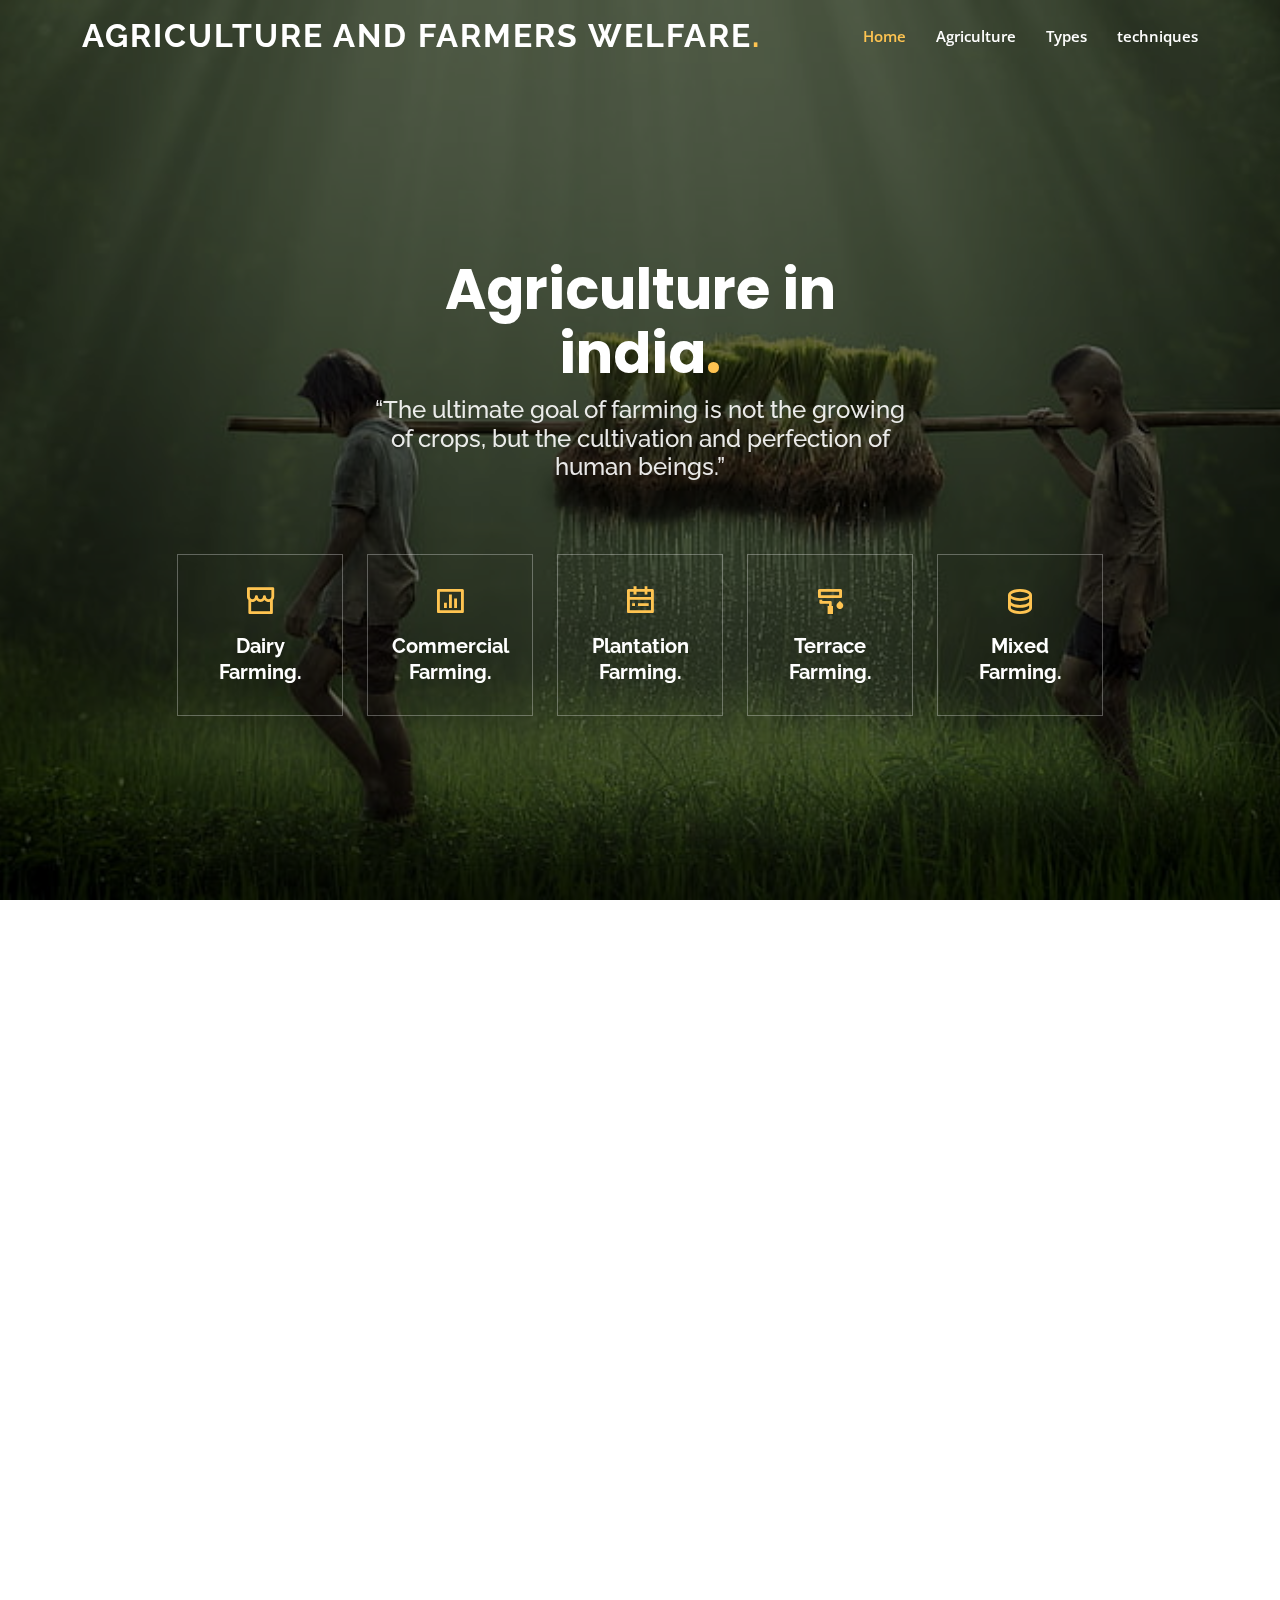
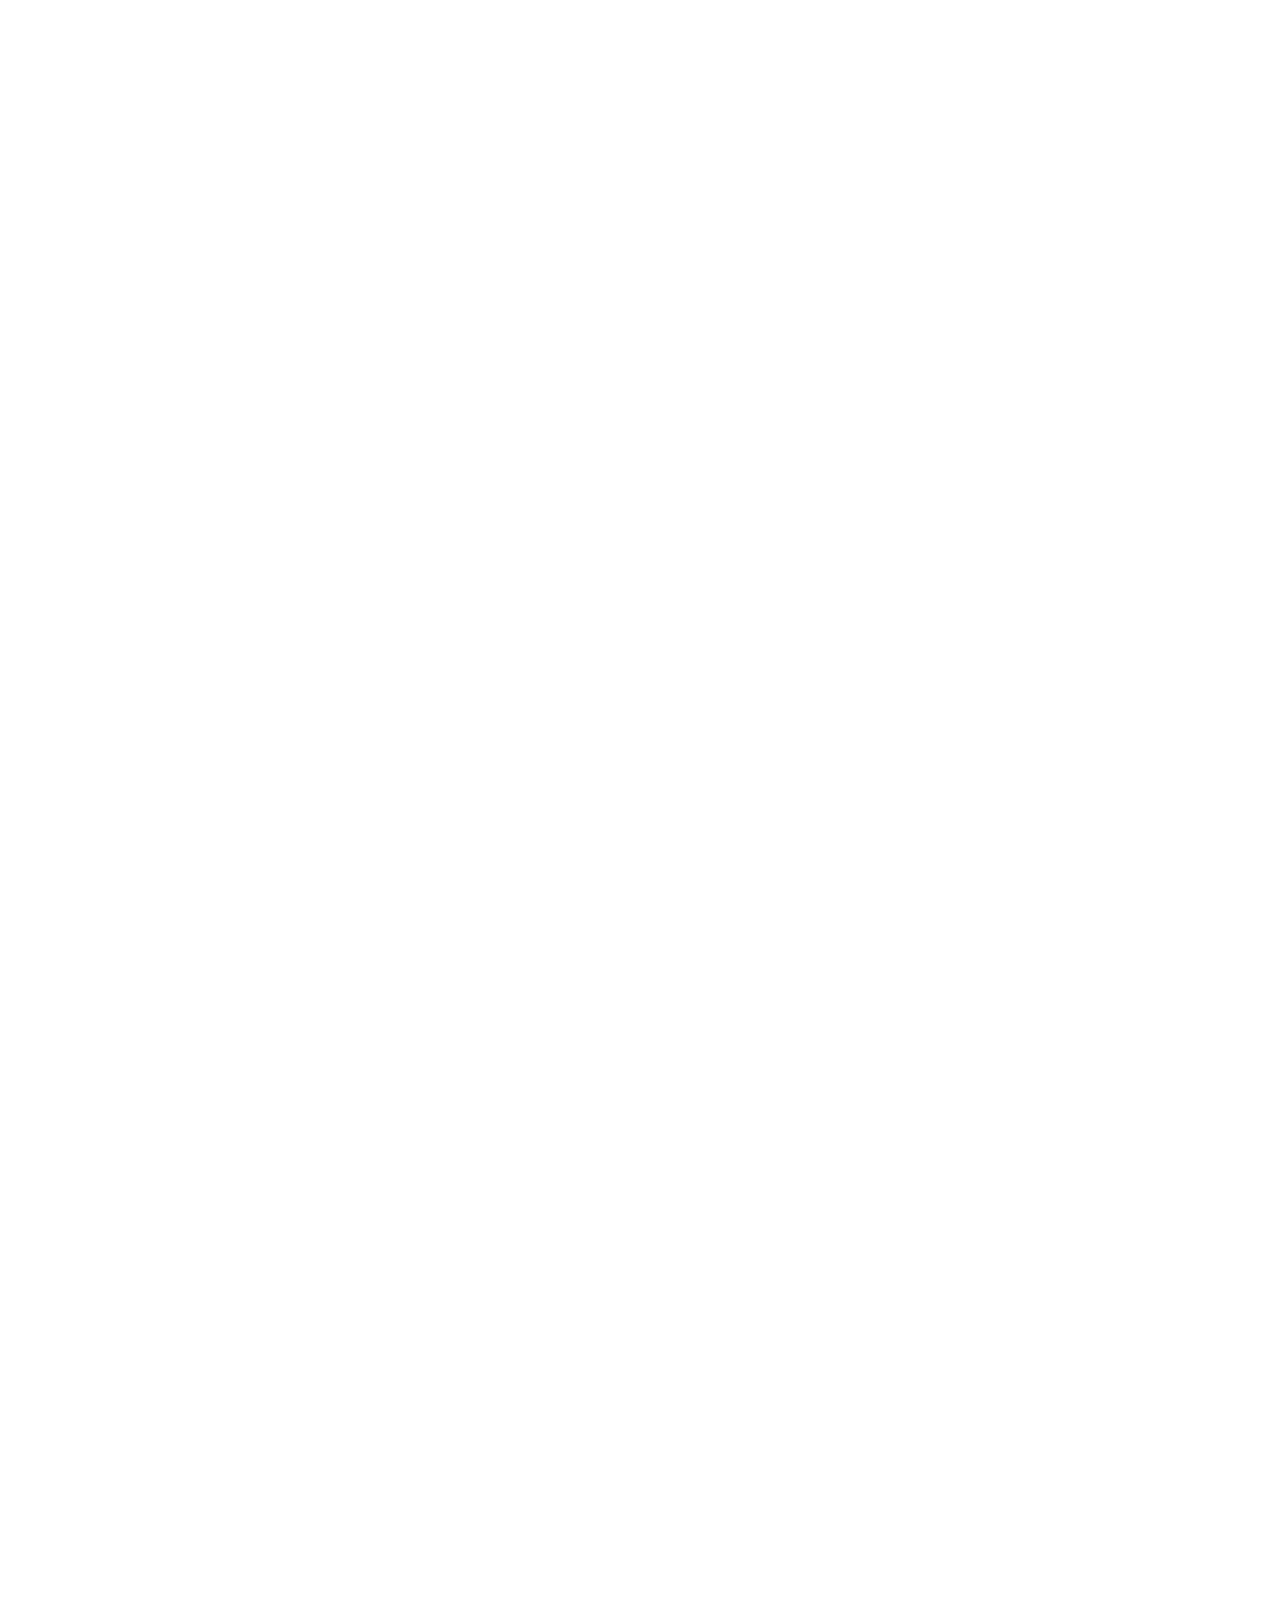
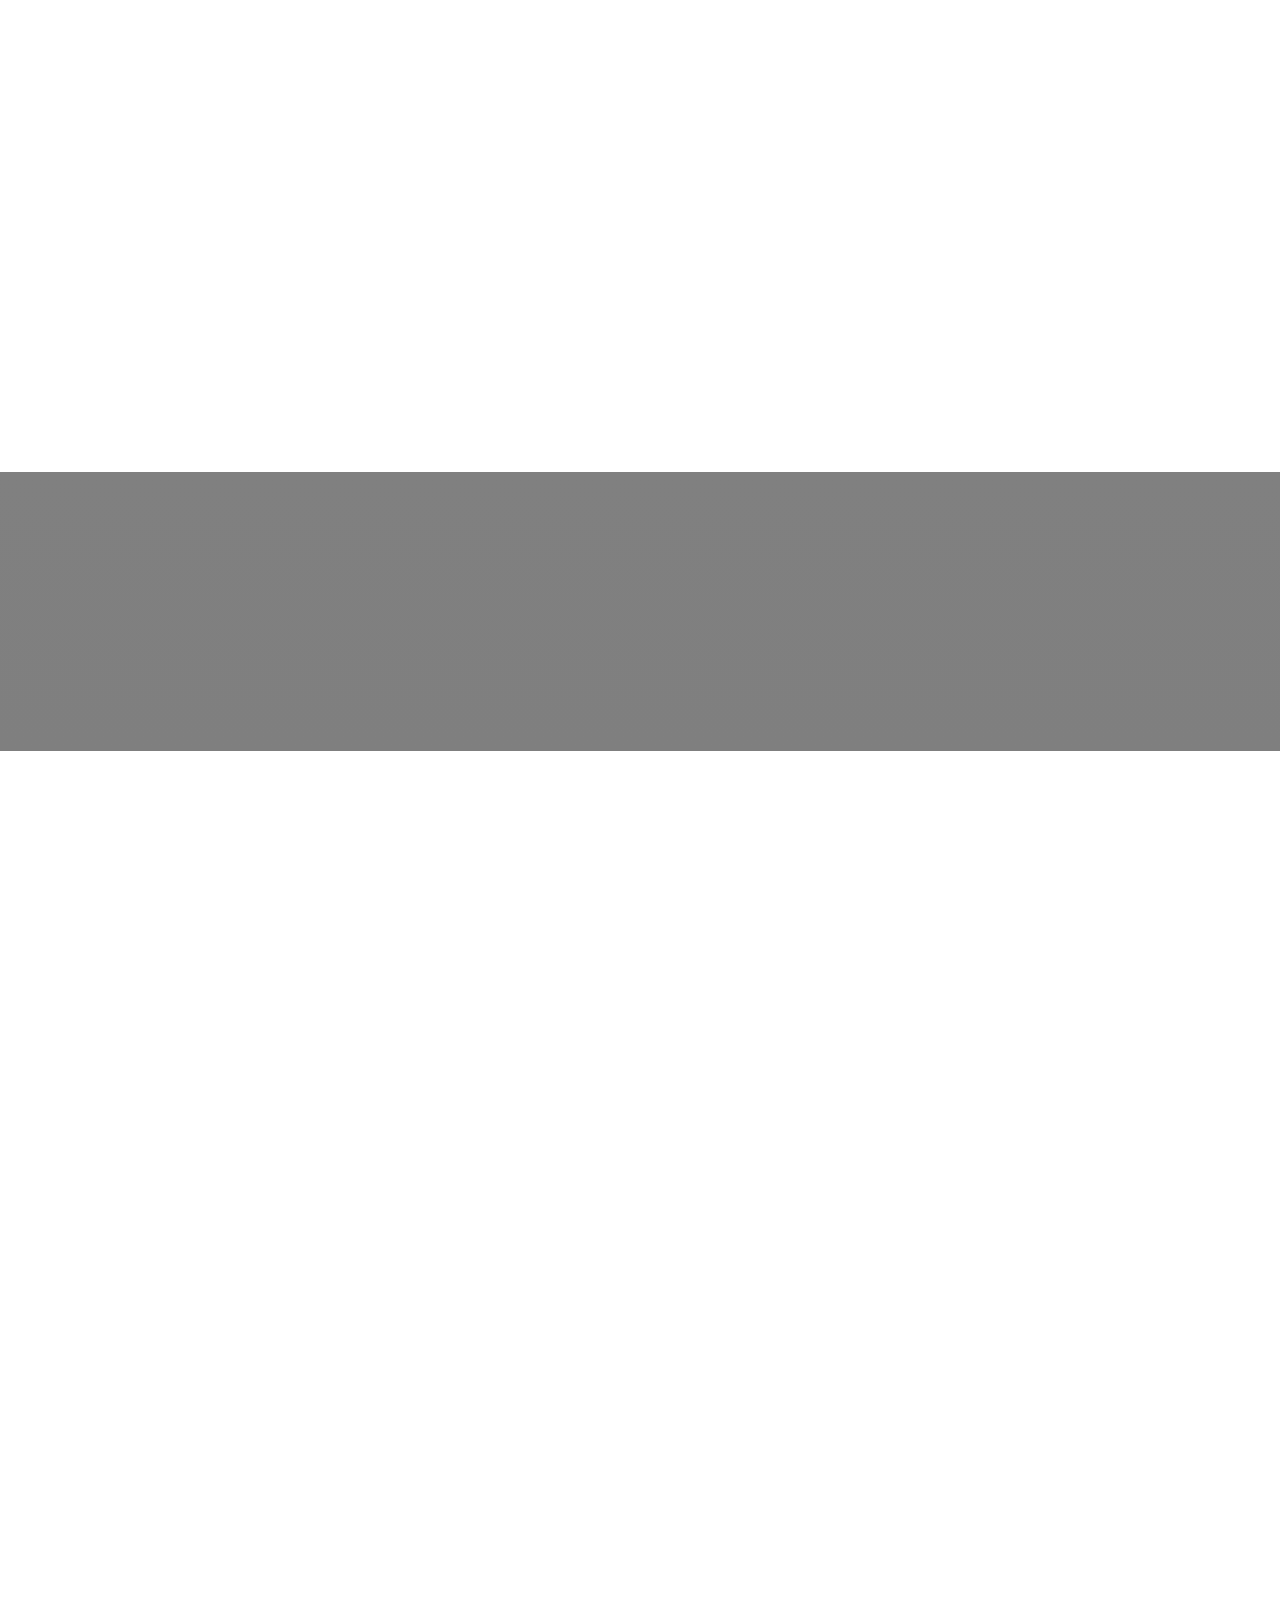
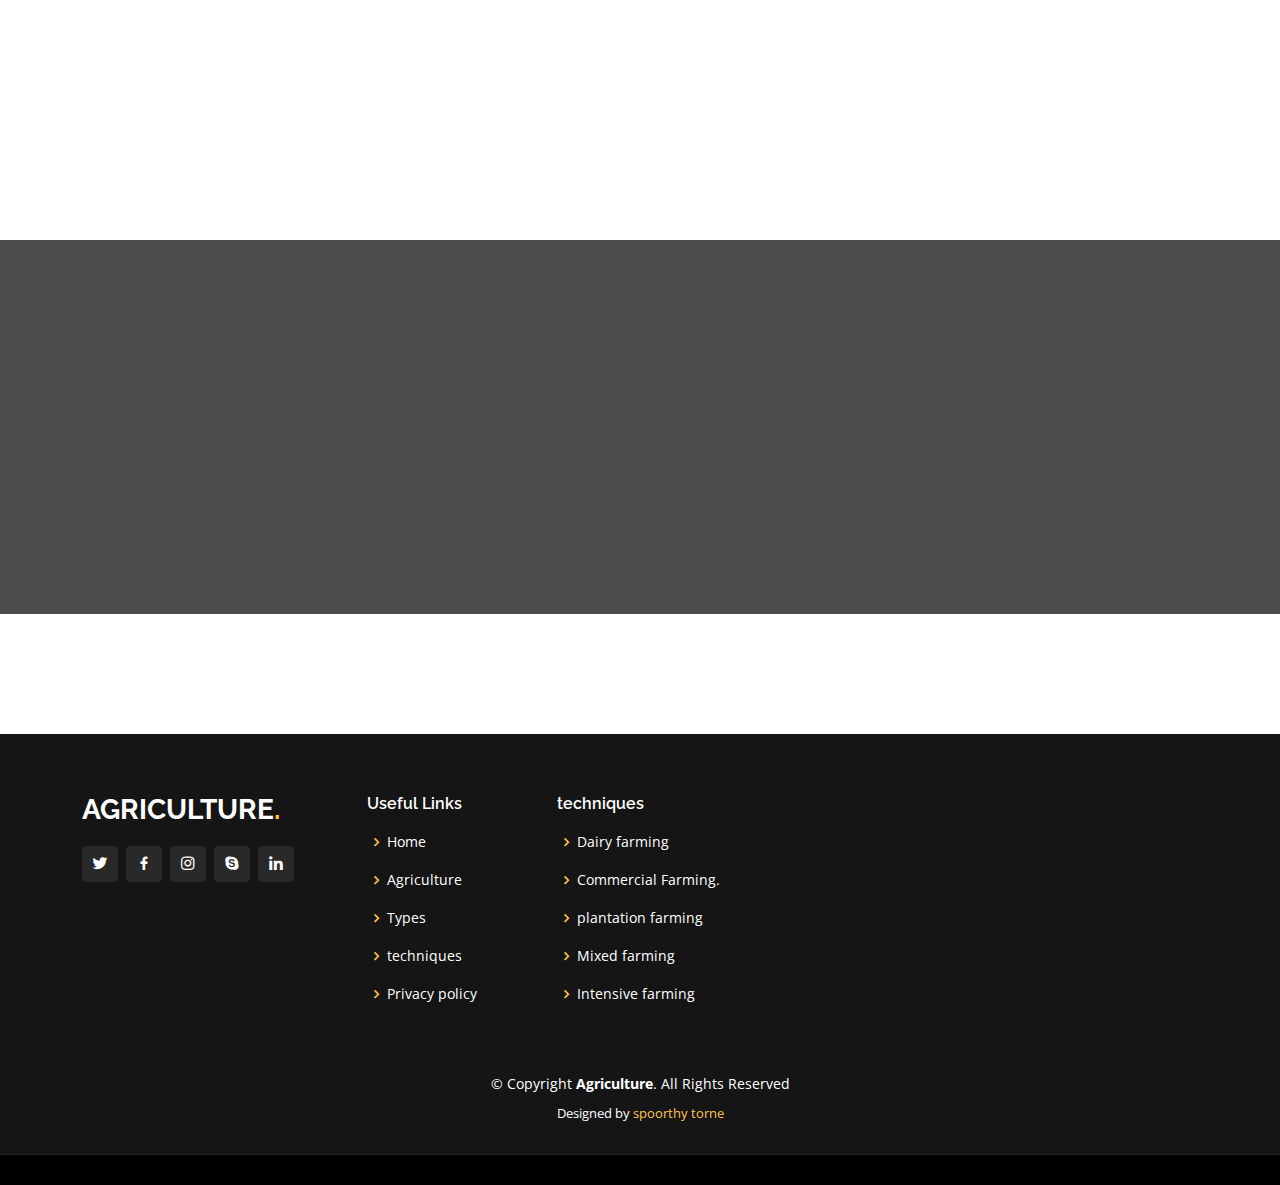
<file: index.html>
<!DOCTYPE html>
<html lang="en">

<head>
  <meta charset="utf-8">
  <meta content="width=device-width, initial-scale=1.0" name="viewport">

  <title>Agriculture and Farmers welfare</title>
  <meta content="" name="description">
  <meta content="" name="keywords">

  <!-- Favicons -->
  <link href="assets/img/favicon.png" rel="icon">
  <link href="assets/img/apple-touch-icon.png" rel="apple-touch-icon">

  <!-- Google Fonts -->
  <link href="https://fonts.googleapis.com/css?family=Open+Sans:300,300i,400,400i,600,600i,700,700i|Raleway:300,300i,400,400i,500,500i,600,600i,700,700i|Poppins:300,300i,400,400i,500,500i,600,600i,700,700i" rel="stylesheet">

  <!-- Vendor CSS Files -->
  <link href="assets/vendor/aos/aos.css" rel="stylesheet">
  <link href="assets/vendor/bootstrap/css/bootstrap.min.css" rel="stylesheet">
  <link href="assets/vendor/bootstrap-icons/bootstrap-icons.css" rel="stylesheet">
  <link href="assets/vendor/boxicons/css/boxicons.min.css" rel="stylesheet">
  <link href="assets/vendor/glightbox/css/glightbox.min.css" rel="stylesheet">
  <link href="assets/vendor/remixicon/remixicon.css" rel="stylesheet">
  <link href="assets/vendor/swiper/swiper-bundle.min.css" rel="stylesheet">

  <!-- Template Main CSS File -->
  <link href="assets/css/style.css" rel="stylesheet">

  <!-- =======================================================
  * Template Name: Gp - v4.10.0
  * Template URL: https://bootstrapmade.com/gp-free-multipurpose-html-bootstrap-template/
  * Author: BootstrapMade.com
  * License: https://bootstrapmade.com/license/
  ======================================================== -->
  <!-- Google tag (gtag.js) -->
<script async src="https://www.googletagmanager.com/gtag/js?id=G-56H3W0SBD4"></script>
<script>
  window.dataLayer = window.dataLayer || [];
  function gtag(){dataLayer.push(arguments);}
  gtag('js', new Date());

  gtag('config', 'G-56H3W0SBD4');
</script>
</head>

<body>

  <!-- ======= Header ======= -->
  <header id="header" class="fixed-top ">
    <div class="container d-flex align-items-center justify-content-lg-between">

      <h1 class="logo me-auto me-lg-0"><a href="index.html">Agriculture and Farmers welfare<span>.</span></a></h1>
      <!-- Uncomment below if you prefer to use an image logo -->
      <!-- <a href="index.html" class="logo me-auto me-lg-0"><img src="assets/img/logo.png" alt="" class="img-fluid"></a>-->

      <nav id="navbar" class="navbar order-last order-lg-0">
        <ul>
          <li><a class="nav-link scrollto active" href="#hero">Home</a></li>
          <li><a class="nav-link scrollto" href="#about">Agriculture</a></li>
          <li><a class="nav-link scrollto" href="#services">Types</a></li>
          <li><a class="nav-link scrollto " href="#portfolio">techniques</a></li>
          <!--<li><a class="nav-link scrollto" href="#team">Team</a></li>
          <li class="dropdown"><a href="#"><span>Drop Down</span> <i class="bi bi-chevron-down"></i></a>
            <ul>
              <li><a href="#">Drop Down 1</a></li>
              <li class="dropdown"><a href="#"><span>Deep Drop Down</span> <i class="bi bi-chevron-right"></i></a>
                <ul>
                  <li><a href="#">Deep Drop Down 1</a></li>
                  <li><a href="#">Deep Drop Down 2</a></li>
                  <li><a href="#">Deep Drop Down 3</a></li>
                  <li><a href="#">Deep Drop Down 4</a></li>
                  <li><a href="#">Deep Drop Down 5</a></li>
                </ul>
              </li>
              <li><a href="#">Drop Down 2</a></li>
              <li><a href="#">Drop Down 3</a></li>
              <li><a href="#">Drop Down 4</a></li>
            </ul>
          </li>
          <li><a class="nav-link scrollto" href="#contact">Contact</a></li>
        </ul>
        <i class="bi bi-list mobile-nav-toggle"></i>
      </nav><!-- .navbar -->

      <!--<a href="#about" class="get-started-btn scrollto">Get Started</a>-->

    </div>
  </header><!-- End Header -->

  <!-- ======= Hero Section ======= -->
  <section id="hero" class="d-flex align-items-center justify-content-center">
    <div class="container" data-aos="fade-up">

      <div class="row justify-content-center" data-aos="fade-up" data-aos-delay="150">
        <div class="col-xl-6 col-lg-8">
          <h1>Agriculture in india<span>.</span></h1>
          <h2> “The ultimate goal of farming is not the growing of crops, but the cultivation and perfection of human beings.”</h2>
        </div>
      </div>

      <div class="row gy-4 mt-5 justify-content-center" data-aos="zoom-in" data-aos-delay="250">
        <div class="col-xl-2 col-md-4">
          <div class="icon-box">
            <i class="ri-store-line"></i>
            <h3><a href="">Dairy Farming.</a></h3>
          </div>
        </div>
        <div class="col-xl-2 col-md-4">
          <div class="icon-box">
            <i class="ri-bar-chart-box-line"></i>
            <h3><a href="">Commercial Farming.</a></h3>
          </div>
        </div>
        <div class="col-xl-2 col-md-4">
          <div class="icon-box">
            <i class="ri-calendar-todo-line"></i>
            <h3><a href="">Plantation Farming.</a></h3>
          </div>
        </div>
        <div class="col-xl-2 col-md-4">
          <div class="icon-box">
            <i class="ri-paint-brush-line"></i>
            <h3><a href="">Terrace Farming.</a></h3>
          </div>
        </div>
        <div class="col-xl-2 col-md-4">
          <div class="icon-box">
            <i class="ri-database-2-line"></i>
            <h3><a href="">Mixed Farming.</a></h3>
          </div>
        </div>
      </div>

    </div>
  </section><!-- End Hero -->

  <main id="main">

    <!-- ======= About Section ======= -->
    <section id="about" class="about">
      <div class="container" data-aos="fade-up">

        <div class="row">
          <div class="col-lg-6 order-1 order-lg-2" data-aos="fade-left" data-aos-delay="100">
            <img src="assets/img/df.jpg" class="img-fluid" alt="">
          </div>
          <div class="col-lg-6 pt-4 pt-lg-0 order-2 order-lg-1 content" data-aos="fade-right" data-aos-delay="100">
            <h3>THE ART AND SCIENCE OF Agriculture</h3>
            <p class="fst-italic">
              Agriculture is the art and science of cultivating the soil, growing crops and raising livestock. It includes the preparation of plant and animal products for people to use and their distribution to markets.
            </p>
            <ul>
              <li><i class="ri-check-double-line"></i> Start of Agriculture</li>
              <P>Agricultural communities developed approximately 10,000 years ago when humans began to domesticate plants and animals. By establishing domesticity, families and larger groups were able to build communities and transition from a nomadic hunter-gatherer lifestyle dependent on foraging and hunting for survival.</P>
              <li><i class="ri-check-double-line"></i> Improved Technology</li>
              <P>Modern agriculture is an ever-changing approach to agricultural innovations and farming practices that helps farmers increase efficiency and reduce the amount of natural resources needed to meet the world's food, fuel and fiber demands.</P>
              <li><i class="ri-check-double-line"></i>Agricultural Science</li>
            </ul>
            <p>
              Agricultural scientists study farm animals, crops and factors affecting farm production, to improve the efficiency and sustainability of farms and related agricultural enterprises. They collect and analyse samples of produce, feed, soil, water and other elements that may be affecting agricultural production.
            </p>
          </div>
        </div>

      </div>
    </section><!-- End About Section -->

    <!-- ======= Clients Section ======= -->
    <section id="clients" class="clients">
      <div class="container" data-aos="zoom-in">

        <div class="clients-slider swiper">
          <div class="swiper-wrapper align-items-center">
            <div class="swiper-slide"><img src="assets/img/clients/dog.png" class="img-fluid" alt=""></div>
            <div class="swiper-slide"><img src="assets/img/clients/dog2.png.crdownload" class="img-fluid" alt=""></div>
            <div class="swiper-slide"><img src="assets/img/clients/dog.6.png" class="img-fluid" alt=""></div>
            <div class="swiper-slide"><img src="assets/img/clients/dog4.png" class="img-fluid" alt=""></div>
            <div class="swiper-slide"><img src="assets/img/clients/dog.5.jfif" class="img-fluid" alt=""></div>
            <!--<div class="swiper-slide"><img src="assets/img/clients/client-6.png" class="img-fluid" alt=""></div>
            <div class="swiper-slide"><img src="assets/img/clients/client-7.png" class="img-fluid" alt=""></div>
            <div class="swiper-slide"><img src="assets/img/clients/client-8.png" class="img-fluid" alt=""></div>-->
          </div>
          <div class="swiper-pagination"></div>
        </div>

      </div>
    </section><!-- End Clients Section -->

    <!-- ======= Features Section ======= -->
    <section id="features" class="features">
      <div class="container" data-aos="fade-up">

        <div class="row">
          <div class="image col-lg-6" style='background-image: url("assets/img/features2.jpg");' data-aos="fade-right"></div>
          <div class="col-lg-6" data-aos="fade-left" data-aos-delay="100">
            <div class="icon-box mt-5 mt-lg-0" data-aos="zoom-in" data-aos-delay="150">
              <i class="bx bx-receipt"></i>
              <h4>mixed farming</h4>
              <p>The cultivation of crops alongside the rearing of animals for meat or eggs or milk defines mixed farming</p>
            </div>
            <div class="icon-box mt-5" data-aos="zoom-in" data-aos-delay="150">
              <i class="bx bx-cube-alt"></i>
              <h4>Dairy farming</h4>
              <p> branch of agriculture that encompasses the breeding, raising, and utilization of dairy animals, primarily cows, for the production of milk and the various dairy products processed from it.</p>
            </div>
            <div class="icon-box mt-5" data-aos="zoom-in" data-aos-delay="150">
              <i class="bx bx-images"></i>
              <h4>plantation farming</h4>
              <p>the practice of clearing a large parcel of forest land and planting the desired crops in huge numbers on the cleared land. </p>
            </div>
            <div class="icon-box mt-5" data-aos="zoom-in" data-aos-delay="150">
              <i class="bx bx-shield"></i>
              <h4>Terrace farming</h4>
              <p>the process of cultivating crops on the sides of hills or mountains by planting on graduated terraces carved into the slope, or in other words, the practice of carving flat regions out of hilly or mountainous terrain to produce crops.</p>
            </div>
          </div>
        </div>

      </div>
    </section><!-- End Features Section -->

    <!-- ======= Services Section ======= -->
    <section id="services" class="services">
      <div class="container" data-aos="fade-up">

        <div class="section-title">
          <h2>FARMING</h2>
          <p>TYPES OF FARMING</p>
        </div>

        <div class="row">
          <div class="col-lg-4 col-md-6 d-flex align-items-stretch" data-aos="zoom-in" data-aos-delay="100">
            <div class="icon-box">
              <div class="icon"><i class="bx bxl-dribbble"></i></div>
              <h4><a href="">Dairy farming.</a></h4>
              <p>branch of agriculture that encompasses the breeding, raising, and utilization of dairy animals, primarily cows, for the production of milk and the various dairy products processed from it.</p>
            </div>
          </div>

          <div class="col-lg-4 col-md-6 d-flex align-items-stretch mt-4 mt-md-0" data-aos="zoom-in" data-aos-delay="200">
            <div class="icon-box">
              <div class="icon"><i class="bx bx-file"></i></div>
              <h4><a href="">Commercial farming</a></h4>
              <p>commercial crop farming is also known as agribusiness. It is a type of farming in which crops and livestock are raised to sell the products on the market for profit. Commercial farms are large farms and require huge capital investment.</p>
            </div>
          </div>

          <div class="col-lg-4 col-md-6 d-flex align-items-stretch mt-4 mt-lg-0" data-aos="zoom-in" data-aos-delay="300">
            <div class="icon-box">
              <div class="icon"><i class="bx bx-tachometer"></i></div>
              <h4><a href="">plantation farming</a></h4>
              <p>Plantation farming is the practice of clearing a large parcel of forest land and planting the desired crops in huge numbers on the cleared land. This type of farming helps in increasing the production of the desired produce and makes it easier to control the cultivation.</p>
            </div>
          </div>

          <div class="col-lg-4 col-md-6 d-flex align-items-stretch mt-4" data-aos="zoom-in" data-aos-delay="100">
            <div class="icon-box">
              <div class="icon"><i class="bx bx-world"></i></div>
              <h4><a href="">Terrace farming</a></h4>
              <p>Terrace farming is the process of cultivating crops on the sides of hills or mountains by planting on graduated terraces carved into the slope, or in other words, the practice of carving flat regions out of hilly or mountainous terrain to produce crops.
              </p>
            </div>
          </div>

          <div class="col-lg-4 col-md-6 d-flex align-items-stretch mt-4" data-aos="zoom-in" data-aos-delay="200">
            <div class="icon-box">
              <div class="icon"><i class="bx bx-slideshow"></i></div>
              <h4><a href="">mixed farming</a></h4>
              <p>Mixed farming has therefore become the basis for modern agriculture. Mixed farming systems provide farmers with an opportunity to diversify risk from single crop production, to use labour more efficiently, to have a source of cash for purchasing farm inputs and to add value to crops or crop by-products.</p>
            </div>
          </div>

          <div class="col-lg-4 col-md-6 d-flex align-items-stretch mt-4" data-aos="zoom-in" data-aos-delay="300">
            <div class="icon-box">
              <div class="icon"><i class="bx bx-arch"></i></div>
              <h4><a href="">Intensive farming</a></h4>
              <p>The agricultural intensification and mechanization system that is based on maximizing the yields from available land through heavy use of pesticides and chemical fertilizers is intensive farming.</p>
            </div>
          </div>

        </div>

      </div>
    </section><!-- End Services Section -->

    <!-- ======= Cta Section ======= -->
    <section id="cta" class="cta">
      <div class="container" data-aos="zoom-in">

        <div class="text-center">
          <h3>Pramod Gautam</h3>
          <p>Pramod Gautam, a former automobile engineer who switched to farming in 2006. Now he earns over a crore annually after executing an utterly different cultivation method.</p>
          <a class="cta-btn" href="#">know more</a>
        </div>

      </div>
    </section><!-- End Cta Section -->

    <!-- ======= Portfolio Section ======= -->
    <section id="portfolio" class="portfolio">
      <div class="container" data-aos="fade-up">

        <div class="section-title">
          <h2>AGRO</h2>
          <p>Agriculture Technology</p>
        </div>

        <div class="row" data-aos="fade-up" data-aos-delay="100">
          <div class="col-lg-12 d-flex justify-content-center">
            <ul id="portfolio-flters">
              <li data-filter="*" class="filter-active">All</li>
              <!--<li data-filter=".filter-app">App</li>
              <li data-filter=".filter-card">Card</li>
              <li data-filter=".filter-web">Web</li>-->
            </ul>
          </div>
        </div>

        <div class="row portfolio-container" data-aos="fade-up" data-aos-delay="200">

          <div class="col-lg-4 col-md-6 portfolio-item filter-app">
            <div class="portfolio-wrap">
              <img src="assets/img/portfolio/p1.jpeg" class="img-fluid" alt="">
              <div class="portfolio-info">
                <h4>App 1</h4>
                <p>App</p>
                <div class="portfolio-links">
                  <a href="assets/img/portfolio/p1.jpeg" data-gallery="portfolioGallery" class="portfolio-lightbox" title="App 1"><i class="bx bx-plus"></i></a>
                  <a href="portfolio-details.html" title="More Details"><i class="bx bx-link"></i></a>
                </div>
              </div>
            </div>
          </div>

          <div class="col-lg-4 col-md-6 portfolio-item filter-web">
            <div class="portfolio-wrap">
              <img src="assets/img/portfolio/p2.jpg" class="img-fluid" alt="">
              <div class="portfolio-info">
                <h4>Web 3</h4>
                <p>Web</p>
                <div class="portfolio-links">
                  <a href="assets/img/portfolio/p2.jpg" data-gallery="portfolioGallery" class="portfolio-lightbox" title="Web 3"><i class="bx bx-plus"></i></a>
                  <a href="portfolio-details.html" title="More Details"><i class="bx bx-link"></i></a>
                </div>
              </div>
            </div>
          </div>

          <div class="col-lg-4 col-md-6 portfolio-item filter-app">
            <div class="portfolio-wrap">
              <img src="assets/img/portfolio/p3.jpg" class="img-fluid" alt="">
              <div class="portfolio-info">
                <h4>App 2</h4>
                <p>App</p>
                <div class="portfolio-links">
                  <a href="assets/img/portfolio/p3.jpg" data-gallery="portfolioGallery" class="portfolio-lightbox" title="App 2"><i class="bx bx-plus"></i></a>
                  <a href="portfolio-details.html" title="More Details"><i class="bx bx-link"></i></a>
                </div>
              </div>
            </div>
          </div>

          <div class="col-lg-4 col-md-6 portfolio-item filter-card">
            <div class="portfolio-wrap">
              <img src="assets/img/portfolio/p4.jpg" class="img-fluid" alt="">
              <div class="portfolio-info">
                <h4>Card 2</h4>
                <p>Card</p>
                <div class="portfolio-links">
                  <a href="assets/img/portfolio/p4.jpg" data-gallery="portfolioGallery" class="portfolio-lightbox" title="Card 2"><i class="bx bx-plus"></i></a>
                  <a href="portfolio-details.html" title="More Details"><i class="bx bx-link"></i></a>
                </div>
              </div>
            </div>
          </div>

          <div class="col-lg-4 col-md-6 portfolio-item filter-web">
            <div class="portfolio-wrap">
              <img src="assets/img/portfolio/p5.webp" class="img-fluid" alt="">
              <div class="portfolio-info">
                <h4>Web 2</h4>
                <p>Web</p>
                <div class="portfolio-links">
                  <a href="assets/img/portfolio/p5.webp" data-gallery="portfolioGallery" class="portfolio-lightbox" title="Web 2"><i class="bx bx-plus"></i></a>
                  <a href="portfolio-details.html" title="More Details"><i class="bx bx-link"></i></a>
                </div>
              </div>
            </div>
          </div>

          <div class="col-lg-4 col-md-6 portfolio-item filter-app">
            <div class="portfolio-wrap">
              <img src="assets/img/portfolio/p8.webp" class="img-fluid" alt="">
              <div class="portfolio-info">
                <h4>App 3</h4>
                <p>App</p>
                <div class="portfolio-links">
                  <a href="assets/img/portfolio/p8.webp" data-gallery="portfolioGallery" class="portfolio-lightbox" title="App 3"><i class="bx bx-plus"></i></a>
                  <a href="portfolio-details.html" title="More Details"><i class="bx bx-link"></i></a>
                </div>
              </div>
            </div>
          </div>

          <div class="col-lg-4 col-md-6 portfolio-item filter-card">
            <div class="portfolio-wrap">
              <img src="assets/img/portfolio/p7.jpg" class="img-fluid" alt="">
              <div class="portfolio-info">
                <h4>Card 1</h4>
                <p>Card</p>
                <div class="portfolio-links">
                  <a href="assets/img/portfolio/p7.jpg data-gallery="portfolioGallery" class="portfolio-lightbox" title="Card 1"><i class="bx bx-plus"></i></a>
                  <a href="portfolio-details.html" title="More Details"><i class="bx bx-link"></i></a>
                </div>
              </div>
            </div>
          </div>

          <div class="col-lg-4 col-md-6 portfolio-item filter-card">
            <div class="portfolio-wrap">
              <img src="assets/img/portfolio/p8.webp" class="img-fluid" alt="">
              <div class="portfolio-info">
                <h4>Card 3</h4>
                <p>Card</p>
                <div class="portfolio-links">
                  <a href="assets/img/portfolio/p8.webp" data-gallery="portfolioGallery" class="portfolio-lightbox" title="Card 3"><i class="bx bx-plus"></i></a>
                  <a href="portfolio-details.html" title="More Details"><i class="bx bx-link"></i></a>
                </div>
              </div>
            </div>
          </div>

          <div class="col-lg-4 col-md-6 portfolio-item filter-web">
            <div class="portfolio-wrap">
              <img src="assets/img/portfolio/p1.jpeg" class="img-fluid" alt="">
              <div class="portfolio-info">
                <h4>Web 3</h4>
                <p>Web</p>
                <div class="portfolio-links">
                  <a href="assets/img/portfolio/p1.jpeg" data-gallery="portfolioGallery" class="portfolio-lightbox" title="Web 3"><i class="bx bx-plus"></i></a>
                  <a href="portfolio-details.html" title="More Details"><i class="bx bx-link"></i></a>
                </div>
              </div>
            </div>
          </div>

        </div>

      </div>
    </section><!-- End Portfolio Section -->

    <!-- ======= Counts Section ======= 
    <section id="counts" class="counts">
      <div class="container" data-aos="fade-up">

        <div class="row no-gutters">
          <div class="image col-xl-5 d-flex align-items-stretch justify-content-center justify-content-lg-start" data-aos="fade-right" data-aos-delay="100"></div>
          <div class="col-xl-7 ps-0 ps-lg-5 pe-lg-1 d-flex align-items-stretch" data-aos="fade-left" data-aos-delay="100">
            <div class="content d-flex flex-column justify-content-center">
              <h3>Voluptatem dignissimos provident quasi</h3>
              <p>
                Lorem ipsum dolor sit amet, consectetur adipiscing elit, sed do eiusmod tempor incididunt ut labore et dolore magna aliqua. Duis aute irure dolor in reprehenderit
              </p>
              <div class="row">
                <div class="col-md-6 d-md-flex align-items-md-stretch">
                  <div class="count-box">
                    <i class="bi bi-emoji-smile"></i>
                    <span data-purecounter-start="0" data-purecounter-end="65" data-purecounter-duration="2" class="purecounter"></span>
                    <p><strong>Happy Clients</strong> consequuntur voluptas nostrum aliquid ipsam architecto ut.</p>
                  </div>
                </div>

                <div class="col-md-6 d-md-flex align-items-md-stretch">
                  <div class="count-box">
                    <i class="bi bi-journal-richtext"></i>
                    <span data-purecounter-start="0" data-purecounter-end="85" data-purecounter-duration="2" class="purecounter"></span>
                    <p><strong>Projects</strong> adipisci atque cum quia aspernatur totam laudantium et quia dere tan</p>
                  </div>
                </div>

                <div class="col-md-6 d-md-flex align-items-md-stretch">
                  <div class="count-box">
                    <i class="bi bi-clock"></i>
                    <span data-purecounter-start="0" data-purecounter-end="35" data-purecounter-duration="4" class="purecounter"></span>
                    <p><strong>Years of experience</strong> aut commodi quaerat modi aliquam nam ducimus aut voluptate non vel</p>
                  </div>
                </div>

                <div class="col-md-6 d-md-flex align-items-md-stretch">
                  <div class="count-box">
                    <i class="bi bi-award"></i>
                    <span data-purecounter-start="0" data-purecounter-end="20" data-purecounter-duration="4" class="purecounter"></span>
                    <p><strong>Awards</strong> rerum asperiores dolor alias quo reprehenderit eum et nemo pad der</p>
                  </div>
                </div>
              </div>
            </div><!-- End .content-->
          </div>
        </div>

      </div>
    </section><!-- End Counts Section -->

    <!-- ======= Testimonials Section ======= -->
    <section id="testimonials" class="testimonials">
      <div class="container" data-aos="zoom-in">

        <div class="testimonials-slider swiper" data-aos="fade-up" data-aos-delay="100">
          <div class="swiper-wrapper">

            <div class="swiper-slide">
              <div class="testimonial-item">
                <!--<img src="assets/img/testimonials/" class="testimonial-img" alt="">-->
                <h3>Sachin Kale</h3>
                <h4>Seasonal vegetables</h4>
                <p>
                  <i class="bx bxs-quote-alt-left quote-icon-left"></i>
                  “everything was the challenge, as I had completely no clue about farming. So I had to learn everything from cultivating the land to sowing the seeds.”
                  <i class="bx bxs-quote-alt-right quote-icon-right"></i>
                </p>
              </div>
            </div><!-- End testimonial item -->

            <div class="swiper-slide">
              <div class="testimonial-item">
                <!--<img src="assets/img/testimonials/testimonials-2.jpg" class="testimonial-img" alt="">-->
                <h3> Harish Dhandev</h3>
                <h4>Aloe vera</h4>
                <p>
                  <i class="bx bxs-quote-alt-left quote-icon-left"></i>
                  A prosperous farmer and on 3rd number among the top 5 wealthiest farmers in India. He also left his government job to start Aloe Vera farming in Rajasthan. After that, he decided to work on his ancestral land in Jaisalmer. 
                  <i class="bx bxs-quote-alt-right quote-icon-right"></i>
                </p>
              </div>
            </div><!-- End testimonial item -->

            <div class="swiper-slide">
              <div class="testimonial-item">
                <!--<img src="assets/img/testimonials/testimonials-3.jpg" class="testimonial-img" alt="">-->
                <h3> Ram Saran Verma </h3>
                <h4>Banana, Tomato and Brinjal</h4>
                <p>
                  <i class="bx bxs-quote-alt-left quote-icon-left"></i>
                  Ram Saran Verma is the Indian most affluent farmer who brings advanced and more profitable farming techniques. Moreover, he is the only farmer who brings these techniques to small Indian farmers and rural villages in his state. Ram Saran Verma has been felicitated by several Indian farming awards for his work.
                  <i class="bx bxs-quote-alt-right quote-icon-right"></i>
                </p>
              </div>
            </div><!-- End testimonial item -->

            <div class="swiper-slide">
              <div class="testimonial-item">
                <!--<img src="assets/img/testimonials/testimonials-4.jpg" class="testimonial-img" alt="">-->
                <h3>Rajiv Bittu</h3>
                <h4>Watermelon and Muskmelon </h4>
                <p>
                  <i class="bx bxs-quote-alt-left quote-icon-left"></i>
                  Rajiv Bittu, Chartered Accountant by profession and a full-time farmer also. According to him, he makes more revenue from farming than his chartered accountancy firm.
                  <i class="bx bxs-quote-alt-right quote-icon-right"></i>
                </p>
              </div>
            </div><!-- End testimonial item -->

            <div class="swiper-slide">
              <div class="testimonial-item">
                <!--<img src="assets/img/testimonials/testimonials-5.jpg" class="testimonial-img" alt="">-->
                <h3> Vishwanath Bobade</h3>
                <h4>Mixed farming</h4>
                <p>
                  <i class="bx bxs-quote-alt-left quote-icon-left"></i>
                  Vishwanath Bobade, a farmer from Bahirwadi, Maharashtra, the drought-prone Beed district. He has earned Rs 7 lakh from farming by just one acre of land. 
                  <i class="bx bxs-quote-alt-right quote-icon-right"></i>
                </p>
              </div>
            </div><!-- End testimonial item -->
          </div>
          <div class="swiper-pagination"></div>
        </div>

      </div>
    </section><!-- End Testimonials Section -->

    <!-- ======= Team Section ======= -->
    <section id="team" class="team">
      <div class="container" data-aos="fade-up">

        <!--<div class="section-title">
          <h2>Team</h2>
          <p>Check our Team</p>
        </div>

        <div class="row">

          <div class="col-lg-3 col-md-6 d-flex align-items-stretch">
            <div class="member" data-aos="fade-up" data-aos-delay="100">
              <div class="member-img">
                <img src="assets/img/team/team-1.jpg" class="img-fluid" alt="">
                <div class="social">
                  <a href=""><i class="bi bi-twitter"></i></a>
                  <a href=""><i class="bi bi-facebook"></i></a>
                  <a href=""><i class="bi bi-instagram"></i></a>
                  <a href=""><i class="bi bi-linkedin"></i></a>
                </div>
              </div>
              <div class="member-info">
                <h4>Walter White</h4>
                <span>Chief Executive Officer</span>
              </div>
            </div>
          </div>

          <div class="col-lg-3 col-md-6 d-flex align-items-stretch">
            <div class="member" data-aos="fade-up" data-aos-delay="200">
              <div class="member-img">
                <img src="assets/img/team/team-2.jpg" class="img-fluid" alt="">
                <div class="social">
                  <a href=""><i class="bi bi-twitter"></i></a>
                  <a href=""><i class="bi bi-facebook"></i></a>
                  <a href=""><i class="bi bi-instagram"></i></a>
                  <a href=""><i class="bi bi-linkedin"></i></a>
                </div>
              </div>
              <div class="member-info">
                <h4>Sarah Jhonson</h4>
                <span>Product Manager</span>
              </div>
            </div>
          </div>

          <div class="col-lg-3 col-md-6 d-flex align-items-stretch">
            <div class="member" data-aos="fade-up" data-aos-delay="300">
              <div class="member-img">
                <img src="assets/img/team/team-3.jpg" class="img-fluid" alt="">
                <div class="social">
                  <a href=""><i class="bi bi-twitter"></i></a>
                  <a href=""><i class="bi bi-facebook"></i></a>
                  <a href=""><i class="bi bi-instagram"></i></a>
                  <a href=""><i class="bi bi-linkedin"></i></a>
                </div>
              </div>
              <div class="member-info">
                <h4>William Anderson</h4>
                <span>CTO</span>
              </div>
            </div>
          </div>

          <div class="col-lg-3 col-md-6 d-flex align-items-stretch">
            <div class="member" data-aos="fade-up" data-aos-delay="400">
              <div class="member-img">
                <img src="assets/img/team/team-4.jpg" class="img-fluid" alt="">
                <div class="social">
                  <a href=""><i class="bi bi-twitter"></i></a>
                  <a href=""><i class="bi bi-facebook"></i></a>
                  <a href=""><i class="bi bi-instagram"></i></a>
                  <a href=""><i class="bi bi-linkedin"></i></a>
                </div>
              </div>
              <div class="member-info">
                <h4>Amanda Jepson</h4>
                <span>Accountant</span>
              </div>
            </div>
          </div>

        </div>

      </div>
    </section><!-- End Team Section -->

    <!-- ======= Contact Section ======= 
    <section id="contact" class="contact">
      <div class="container" data-aos="fade-up">

        <div class="section-title">
          <h2>Contact</h2>
          <p>Contact Us</p>
        </div>

        <div>
          <iframe style="border:0; width: 100%; height: 270px;" src="https://www.google.com/maps/embed?pb=!1m14!1m8!1m3!1d12097.433213460943!2d-74.0062269!3d40.7101282!3m2!1i1024!2i768!4f13.1!3m3!1m2!1s0x0%3A0xb89d1fe6bc499443!2sDowntown+Conference+Center!5e0!3m2!1smk!2sbg!4v1539943755621" frameborder="0" allowfullscreen></iframe>
        </div>

        <div class="row mt-5">

          <div class="col-lg-4">
            <div class="info">
              <div class="address">
                <i class="bi bi-geo-alt"></i>
                <h4>Location:</h4>
                <p>A108 Adam Street, New York, NY 535022</p>
              </div>

              <div class="email">
                <i class="bi bi-envelope"></i>
                <h4>Email:</h4>
                <p>info@example.com</p>
              </div>

              <div class="phone">
                <i class="bi bi-phone"></i>
                <h4>Call:</h4>
                <p>+1 5589 55488 55s</p>
              </div>

            </div>

          </div>

          <div class="col-lg-8 mt-5 mt-lg-0">

            <form action="forms/contact.php" method="post" role="form" class="php-email-form">
              <div class="row">
                <div class="col-md-6 form-group">
                  <input type="text" name="name" class="form-control" id="name" placeholder="Your Name" required>
                </div>
                <div class="col-md-6 form-group mt-3 mt-md-0">
                  <input type="email" class="form-control" name="email" id="email" placeholder="Your Email" required>
                </div>
              </div>
              <div class="form-group mt-3">
                <input type="text" class="form-control" name="subject" id="subject" placeholder="Subject" required>
              </div>
              <div class="form-group mt-3">
                <textarea class="form-control" name="message" rows="5" placeholder="Message" required></textarea>
              </div>
              <div class="my-3">
                <div class="loading">Loading</div>
                <div class="error-message"></div>
                <div class="sent-message">Your message has been sent. Thank you!</div>
              </div>
              <div class="text-center"><button type="submit">Send Message</button></div>
            </form>

          </div>

        </div>

      </div>
    </section><!-- End Contact Section -->

  </main><!-- End #main -->

  <!-- ======= Footer ======= -->
  <footer id="footer">
    <div class="footer-top">
      <div class="container">
        <div class="row">

          <div class="col-lg-3 col-md-6">
            <div class="footer-info">
              <h3>Agriculture<span>.</span></h3>
              <!--<p>
                A108 Adam Street <br>
                NY 535022, USA<br><br>
                <strong>Phone:</strong> +1 5589 55488 55<br>
                <strong>Email:</strong> info@example.com<br>
              </p>-->
              <div class="social-links mt-3">
                <a href="#" class="twitter"><i class="bx bxl-twitter"></i></a>
                <a href="#" class="facebook"><i class="bx bxl-facebook"></i></a>
                <a href="#" class="instagram"><i class="bx bxl-instagram"></i></a>
                <a href="#" class="google-plus"><i class="bx bxl-skype"></i></a>
                <a href="#" class="linkedin"><i class="bx bxl-linkedin"></i></a>
              </div>
            </div>
          </div>

          <div class="col-lg-2 col-md-6 footer-links">
            <h4>Useful Links</h4>
            <ul>
              <li><i class="bx bx-chevron-right"></i> <a href="#">Home</a></li>
              <li><i class="bx bx-chevron-right"></i> <a href="#">Agriculture</a></li>
              <li><i class="bx bx-chevron-right"></i> <a href="#">Types</a></li>
              <li><i class="bx bx-chevron-right"></i> <a href="#">techniques</a></li>
              <li><i class="bx bx-chevron-right"></i> <a href="#">Privacy policy</a></li>
            </ul>
          </div>

          <div class="col-lg-3 col-md-6 footer-links">
            <h4>techniques</h4>
            <ul>
              <li><i class="bx bx-chevron-right"></i> <a href="#">Dairy farming</a></li>
              <li><i class="bx bx-chevron-right"></i> <a href="#">Commercial Farming.</a></li>
              <li><i class="bx bx-chevron-right"></i> <a href="#">plantation farming</a></li>
              <li><i class="bx bx-chevron-right"></i> <a href="#">Mixed farming</a></li>
              <li><i class="bx bx-chevron-right"></i> <a href="#">Intensive farming</a></li>
            </ul>
          </div>

          <!--<div class="col-lg-4 col-md-6 footer-newsletter">
            <h4>Our Newsletter</h4>
            <p>Tamen quem nulla quae legam multos aute sint culpa legam noster magna</p>
            <form action="" method="post">
              <input type="email" name="email"><input type="submit" value="Subscribe">
            </form>

          </div>

        </div>
      </div>
    </div>-->

    <div class="container">
      <div class="copyright">
        &copy; Copyright <strong><span>Agriculture</span></strong>. All Rights Reserved
      </div>
      <div class="credits">
        <!-- All the links in the footer should remain intact. -->
        <!-- You can delete the links only if you purchased the pro version. -->
        <!-- Licensing information: https://bootstrapmade.com/license/ -->
        <!-- Purchase the pro version with working PHP/AJAX contact form: https://bootstrapmade.com/gp-free-multipurpose-html-bootstrap-template/ -->
        Designed by <a href="https://bootstrapmade.com/">spoorthy torne</a>
      </div>
    </div>
  </footer><!-- End Footer -->

  <div id="preloader"></div>
  <a href="#" class="back-to-top d-flex align-items-center justify-content-center"><i class="bi bi-arrow-up-short"></i></a>

  <!-- Vendor JS Files -->
  <script src="assets/vendor/purecounter/purecounter_vanilla.js"></script>
  <script src="assets/vendor/aos/aos.js"></script>
  <script src="assets/vendor/bootstrap/js/bootstrap.bundle.min.js"></script>
  <script src="assets/vendor/glightbox/js/glightbox.min.js"></script>
  <script src="assets/vendor/isotope-layout/isotope.pkgd.min.js"></script>
  <script src="assets/vendor/swiper/swiper-bundle.min.js"></script>
  <script src="assets/vendor/php-email-form/validate.js"></script>

  <!-- Template Main JS File -->
  <script src="assets/js/main.js"></script>

</body>

</html>
</file>
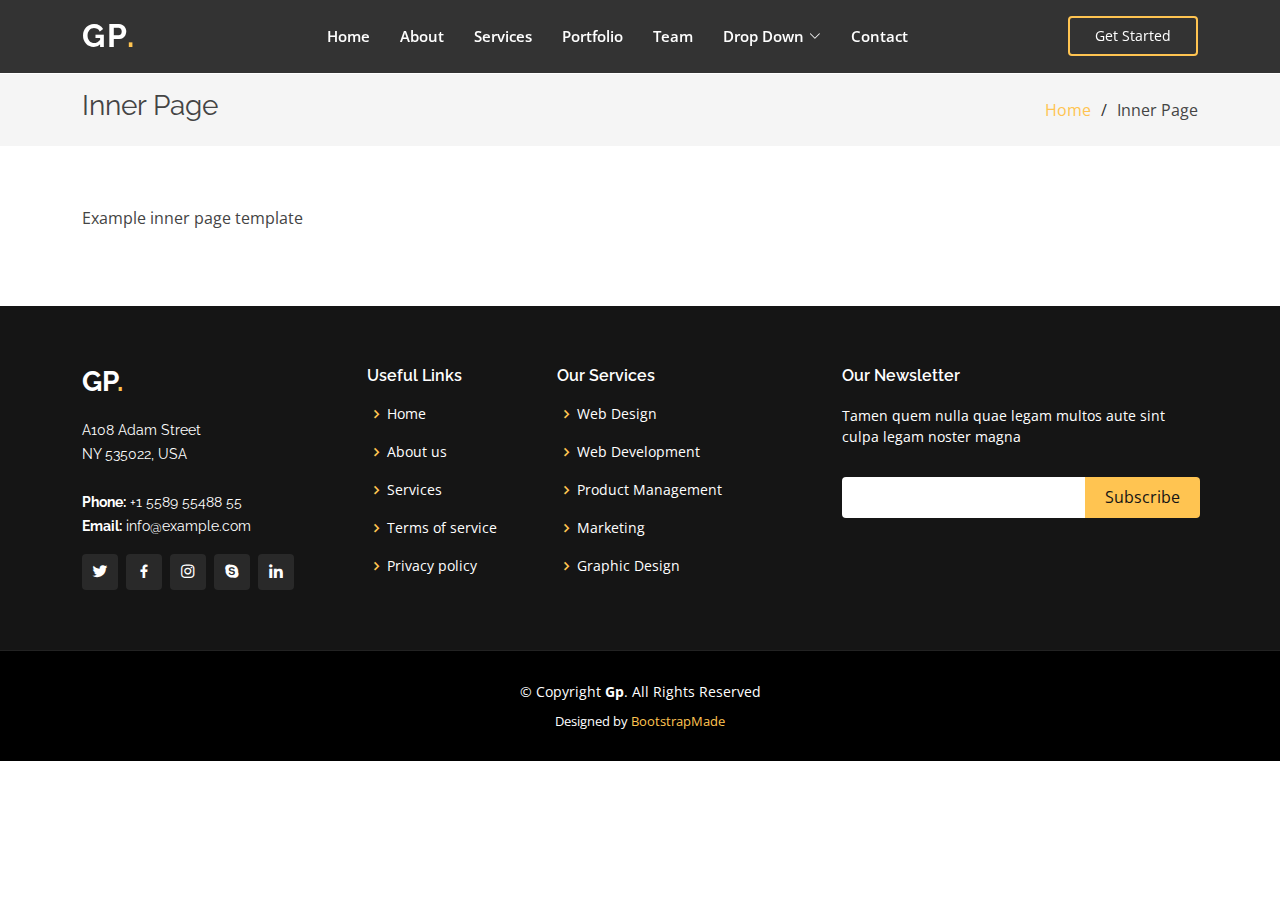
<file: inner-page.html>
<!DOCTYPE html>
<html lang="en">

<head>
  <meta charset="utf-8">
  <meta content="width=device-width, initial-scale=1.0" name="viewport">

  <title>Inner Page - Gp Bootstrap Template</title>
  <meta content="" name="description">
  <meta content="" name="keywords">

  <!-- Favicons -->
  <link href="assets/img/favicon.png" rel="icon">
  <link href="assets/img/apple-touch-icon.png" rel="apple-touch-icon">

  <!-- Google Fonts -->
  <link href="https://fonts.googleapis.com/css?family=Open+Sans:300,300i,400,400i,600,600i,700,700i|Raleway:300,300i,400,400i,500,500i,600,600i,700,700i|Poppins:300,300i,400,400i,500,500i,600,600i,700,700i" rel="stylesheet">

  <!-- Vendor CSS Files -->
  <link href="assets/vendor/aos/aos.css" rel="stylesheet">
  <link href="assets/vendor/bootstrap/css/bootstrap.min.css" rel="stylesheet">
  <link href="assets/vendor/bootstrap-icons/bootstrap-icons.css" rel="stylesheet">
  <link href="assets/vendor/boxicons/css/boxicons.min.css" rel="stylesheet">
  <link href="assets/vendor/glightbox/css/glightbox.min.css" rel="stylesheet">
  <link href="assets/vendor/remixicon/remixicon.css" rel="stylesheet">
  <link href="assets/vendor/swiper/swiper-bundle.min.css" rel="stylesheet">

  <!-- Template Main CSS File -->
  <link href="assets/css/style.css" rel="stylesheet">

  <!-- =======================================================
  * Template Name: Gp - v4.10.0
  * Template URL: https://bootstrapmade.com/gp-free-multipurpose-html-bootstrap-template/
  * Author: BootstrapMade.com
  * License: https://bootstrapmade.com/license/
  ======================================================== -->
  <!-- Google tag (gtag.js) -->
<script async src="https://www.googletagmanager.com/gtag/js?id=G-56H3W0SBD4"></script>
<script>
  window.dataLayer = window.dataLayer || [];
  function gtag(){dataLayer.push(arguments);}
  gtag('js', new Date());

  gtag('config', 'G-56H3W0SBD4');
</script>
</head>

<body>

  <!-- ======= Header ======= -->
  <header id="header" class="fixed-top header-inner-pages">
    <div class="container d-flex align-items-center justify-content-lg-between">

      <h1 class="logo me-auto me-lg-0"><a href="index.html">Gp<span>.</span></a></h1>
      <!-- Uncomment below if you prefer to use an image logo -->
      <!-- <a href="index.html" class="logo me-auto me-lg-0"><img src="assets/img/logo.png" alt="" class="img-fluid"></a>-->

      <nav id="navbar" class="navbar order-last order-lg-0">
        <ul>
          <li><a class="nav-link scrollto " href="#hero">Home</a></li>
          <li><a class="nav-link scrollto" href="#about">About</a></li>
          <li><a class="nav-link scrollto" href="#services">Services</a></li>
          <li><a class="nav-link scrollto " href="#portfolio">Portfolio</a></li>
          <li><a class="nav-link scrollto" href="#team">Team</a></li>
          <li class="dropdown"><a href="#"><span>Drop Down</span> <i class="bi bi-chevron-down"></i></a>
            <ul>
              <li><a href="#">Drop Down 1</a></li>
              <li class="dropdown"><a href="#"><span>Deep Drop Down</span> <i class="bi bi-chevron-right"></i></a>
                <ul>
                  <li><a href="#">Deep Drop Down 1</a></li>
                  <li><a href="#">Deep Drop Down 2</a></li>
                  <li><a href="#">Deep Drop Down 3</a></li>
                  <li><a href="#">Deep Drop Down 4</a></li>
                  <li><a href="#">Deep Drop Down 5</a></li>
                </ul>
              </li>
              <li><a href="#">Drop Down 2</a></li>
              <li><a href="#">Drop Down 3</a></li>
              <li><a href="#">Drop Down 4</a></li>
            </ul>
          </li>
          <li><a class="nav-link scrollto" href="#contact">Contact</a></li>
        </ul>
        <i class="bi bi-list mobile-nav-toggle"></i>
      </nav><!-- .navbar -->

      <a href="#about" class="get-started-btn scrollto">Get Started</a>

    </div>
  </header><!-- End Header -->

  <main id="main">

    <!-- ======= Breadcrumbs ======= -->
    <section class="breadcrumbs">
      <div class="container">

        <div class="d-flex justify-content-between align-items-center">
          <h2>Inner Page</h2>
          <ol>
            <li><a href="index.html">Home</a></li>
            <li>Inner Page</li>
          </ol>
        </div>

      </div>
    </section><!-- End Breadcrumbs -->

    <section class="inner-page">
      <div class="container">
        <p>
          Example inner page template
        </p>
      </div>
    </section>

  </main><!-- End #main -->

  <!-- ======= Footer ======= -->
  <footer id="footer">
    <div class="footer-top">
      <div class="container">
        <div class="row">

          <div class="col-lg-3 col-md-6">
            <div class="footer-info">
              <h3>Gp<span>.</span></h3>
              <p>
                A108 Adam Street <br>
                NY 535022, USA<br><br>
                <strong>Phone:</strong> +1 5589 55488 55<br>
                <strong>Email:</strong> info@example.com<br>
              </p>
              <div class="social-links mt-3">
                <a href="#" class="twitter"><i class="bx bxl-twitter"></i></a>
                <a href="#" class="facebook"><i class="bx bxl-facebook"></i></a>
                <a href="#" class="instagram"><i class="bx bxl-instagram"></i></a>
                <a href="#" class="google-plus"><i class="bx bxl-skype"></i></a>
                <a href="#" class="linkedin"><i class="bx bxl-linkedin"></i></a>
              </div>
            </div>
          </div>

          <div class="col-lg-2 col-md-6 footer-links">
            <h4>Useful Links</h4>
            <ul>
              <li><i class="bx bx-chevron-right"></i> <a href="#">Home</a></li>
              <li><i class="bx bx-chevron-right"></i> <a href="#">About us</a></li>
              <li><i class="bx bx-chevron-right"></i> <a href="#">Services</a></li>
              <li><i class="bx bx-chevron-right"></i> <a href="#">Terms of service</a></li>
              <li><i class="bx bx-chevron-right"></i> <a href="#">Privacy policy</a></li>
            </ul>
          </div>

          <div class="col-lg-3 col-md-6 footer-links">
            <h4>Our Services</h4>
            <ul>
              <li><i class="bx bx-chevron-right"></i> <a href="#">Web Design</a></li>
              <li><i class="bx bx-chevron-right"></i> <a href="#">Web Development</a></li>
              <li><i class="bx bx-chevron-right"></i> <a href="#">Product Management</a></li>
              <li><i class="bx bx-chevron-right"></i> <a href="#">Marketing</a></li>
              <li><i class="bx bx-chevron-right"></i> <a href="#">Graphic Design</a></li>
            </ul>
          </div>

          <div class="col-lg-4 col-md-6 footer-newsletter">
            <h4>Our Newsletter</h4>
            <p>Tamen quem nulla quae legam multos aute sint culpa legam noster magna</p>
            <form action="" method="post">
              <input type="email" name="email"><input type="submit" value="Subscribe">
            </form>

          </div>

        </div>
      </div>
    </div>

    <div class="container">
      <div class="copyright">
        &copy; Copyright <strong><span>Gp</span></strong>. All Rights Reserved
      </div>
      <div class="credits">
        <!-- All the links in the footer should remain intact. -->
        <!-- You can delete the links only if you purchased the pro version. -->
        <!-- Licensing information: https://bootstrapmade.com/license/ -->
        <!-- Purchase the pro version with working PHP/AJAX contact form: https://bootstrapmade.com/gp-free-multipurpose-html-bootstrap-template/ -->
        Designed by <a href="https://bootstrapmade.com/">BootstrapMade</a>
      </div>
    </div>
  </footer><!-- End Footer -->

  <div id="preloader"></div>
  <a href="#" class="back-to-top d-flex align-items-center justify-content-center"><i class="bi bi-arrow-up-short"></i></a>

  <!-- Vendor JS Files -->
  <script src="assets/vendor/purecounter/purecounter_vanilla.js"></script>
  <script src="assets/vendor/aos/aos.js"></script>
  <script src="assets/vendor/bootstrap/js/bootstrap.bundle.min.js"></script>
  <script src="assets/vendor/glightbox/js/glightbox.min.js"></script>
  <script src="assets/vendor/isotope-layout/isotope.pkgd.min.js"></script>
  <script src="assets/vendor/swiper/swiper-bundle.min.js"></script>
  <script src="assets/vendor/php-email-form/validate.js"></script>

  <!-- Template Main JS File -->
  <script src="assets/js/main.js"></script>

</body>

</html>
</file>
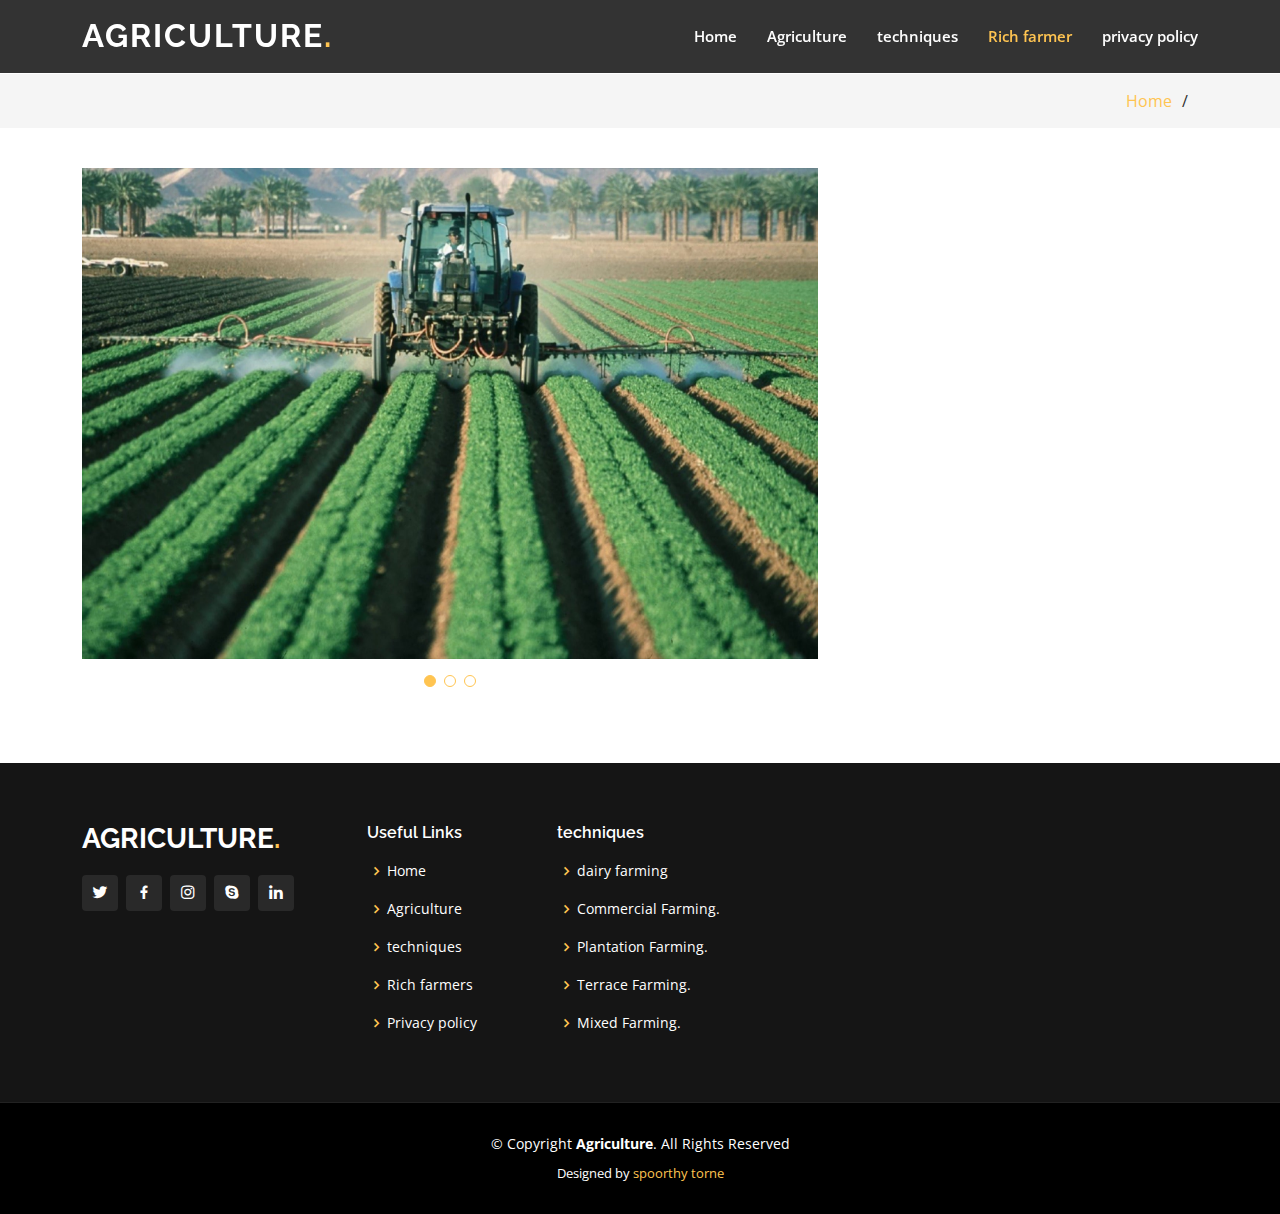
<file: portfolio-details.html>
<!DOCTYPE html>
<html lang="en">

<head>
  <meta charset="utf-8">
  <meta content="width=device-width, initial-scale=1.0" name="viewport">

  <title>Portfolio Details - Gp Bootstrap Template</title>
  <meta content="" name="description">
  <meta content="" name="keywords">

  <!-- Favicons -->
  <link href="assets/img/favicon.png" rel="icon">
  <link href="assets/img/apple-touch-icon.png" rel="apple-touch-icon">

  <!-- Google Fonts -->
  <link href="https://fonts.googleapis.com/css?family=Open+Sans:300,300i,400,400i,600,600i,700,700i|Raleway:300,300i,400,400i,500,500i,600,600i,700,700i|Poppins:300,300i,400,400i,500,500i,600,600i,700,700i" rel="stylesheet">

  <!-- Vendor CSS Files -->
  <link href="assets/vendor/aos/aos.css" rel="stylesheet">
  <link href="assets/vendor/bootstrap/css/bootstrap.min.css" rel="stylesheet">
  <link href="assets/vendor/bootstrap-icons/bootstrap-icons.css" rel="stylesheet">
  <link href="assets/vendor/boxicons/css/boxicons.min.css" rel="stylesheet">
  <link href="assets/vendor/glightbox/css/glightbox.min.css" rel="stylesheet">
  <link href="assets/vendor/remixicon/remixicon.css" rel="stylesheet">
  <link href="assets/vendor/swiper/swiper-bundle.min.css" rel="stylesheet">

  <!-- Template Main CSS File -->
  <link href="assets/css/style.css" rel="stylesheet">

  <!-- =======================================================
  * Template Name: Gp - v4.10.0
  * Template URL: https://bootstrapmade.com/gp-free-multipurpose-html-bootstrap-template/
  * Author: BootstrapMade.com
  * License: https://bootstrapmade.com/license/
  ======================================================== -->
  <!-- Google tag (gtag.js) -->
<script async src="https://www.googletagmanager.com/gtag/js?id=G-56H3W0SBD4"></script>
<script>
  window.dataLayer = window.dataLayer || [];
  function gtag(){dataLayer.push(arguments);}
  gtag('js', new Date());

  gtag('config', 'G-56H3W0SBD4');
</script>
</head>

<body>

  <!-- ======= Header ======= -->
  <header id="header" class="fixed-top header-inner-pages">
    <div class="container d-flex align-items-center justify-content-lg-between">

      <h1 class="logo me-auto me-lg-0"><a href="index.html">Agriculture<span>.</span></a></h1>
      <!-- Uncomment below if you prefer to use an image logo -->
      <!-- <a href="index.html" class="logo me-auto me-lg-0"><img src="assets/img/logo.png" alt="" class="img-fluid"></a>-->

      <nav id="navbar" class="navbar order-last order-lg-0">
        <ul>
          <li><a class="nav-link scrollto " href="#hero">Home</a></li>
          <li><a class="nav-link scrollto" href="#about">Agriculture</a></li>
          <li><a class="nav-link scrollto" href="#services">techniques</a></li>
          <li><a class="nav-link scrollto active" href="#portfolio">Rich farmer</a></li>
          <li><a class="nav-link scrollto" href="#team">privacy policy</a></li>
          <!--<li class="dropdown"><a href="#"><span>Drop Down</span> <i class="bi bi-chevron-down"></i></a>
            <ul>
              <li><a href="#">Drop Down 1</a></li>
              <li class="dropdown"><a href="#"><span>Deep Drop Down</span> <i class="bi bi-chevron-right"></i></a>
                <ul>
                  <li><a href="#">Deep Drop Down 1</a></li>
                  <li><a href="#">Deep Drop Down 2</a></li>
                  <li><a href="#">Deep Drop Down 3</a></li>
                  <li><a href="#">Deep Drop Down 4</a></li>
                  <li><a href="#">Deep Drop Down 5</a></li>
                </ul>
              </li>
              <li><a href="#">Drop Down 2</a></li>
              <li><a href="#">Drop Down 3</a></li>
              <li><a href="#">Drop Down 4</a></li>
            </ul>
          </li>
          <li><a class="nav-link scrollto" href="#contact">Contact</a></li>
        </ul>
        <i class="bi bi-list mobile-nav-toggle"></i>
      </nav><!-- .navbar -->

      <!--<a href="#about" class="get-started-btn scrollto">Get Started</a>-->

    </div>
  </header><!-- End Header -->

  <main id="main">

    <!-- ======= Breadcrumbs ======= -->
    <section id="breadcrumbs" class="breadcrumbs">
      <div class="container">

        <div class="d-flex justify-content-between align-items-center">
          <h2></h2>
          <ol>
            <li><a href="index.html">Home</a></li>
            <li></li>
          </ol>
        </div>

      </div>
    </section><!-- End Breadcrumbs -->

    <!-- ======= Portfolio Details Section ======= -->
    <section id="portfolio-details" class="portfolio-details">
      <div class="container">

        <div class="row gy-4">

          <div class="col-lg-8">
            <div class="portfolio-details-slider swiper">
              <div class="swiper-wrapper align-items-center">

                <div class="swiper-slide">
                  <img src="assets/img/portfolio/p1.jpeg" alt="">
                </div>

                <div class="swiper-slide">
                  <img src="assets/img/portfolio/p2.jpg" alt="">
                </div>

                <div class="swiper-slide">
                  <img src="assets/img/portfolio/p3.jpg" alt="">
                </div>

              </div>
              <div class="swiper-pagination"></div>
            </div>
          </div>

          <!--<div class="col-lg-4">
            <div class="portfolio-info">
              <h3>Project information</h3>
              <ul>
                <li><strong>Category</strong>: Web design</li>
                <li><strong>Client</strong>: ASU Company</li>
                <li><strong>Project date</strong>: 01 March, 2020</li>
                <li><strong>Project URL</strong>: <a href="#">www.example.com</a></li>
              </ul>
            </div>
            <div class="portfolio-description">
              <h2>This is an example of portfolio detail</h2>
              <p>
                Autem ipsum nam porro corporis rerum. Quis eos dolorem eos itaque inventore commodi labore quia quia. Exercitationem repudiandae officiis neque suscipit non officia eaque itaque enim. Voluptatem officia accusantium nesciunt est omnis tempora consectetur dignissimos. Sequi nulla at esse enim cum deserunt eius.
              </p>
            </div>
          </div>

        </div>

      </div>-->
    </section><!-- End Portfolio Details Section -->

  </main><!-- End #main -->

  <!-- ======= Footer ======= -->
  <footer id="footer">
    <div class="footer-top">
      <div class="container">
        <div class="row">

          <div class="col-lg-3 col-md-6">
            <div class="footer-info">
              <h3>Agriculture<span>.</span></h3>
              <!--<p>
                A108 Adam Street <br>
                NY 535022, USA<br><br>
                <strong>Phone:</strong> +1 5589 55488 55<br>
                <strong>Email:</strong> info@example.com<br>
              </p>-->
              <div class="social-links mt-3">
                <a href="#" class="twitter"><i class="bx bxl-twitter"></i></a>
                <a href="#" class="facebook"><i class="bx bxl-facebook"></i></a>
                <a href="#" class="instagram"><i class="bx bxl-instagram"></i></a>
                <a href="#" class="google-plus"><i class="bx bxl-skype"></i></a>
                <a href="#" class="linkedin"><i class="bx bxl-linkedin"></i></a>
              </div>
            </div>
          </div>

          <div class="col-lg-2 col-md-6 footer-links">
            <h4>Useful Links</h4>
            <ul>
              <li><i class="bx bx-chevron-right"></i> <a href="#">Home</a></li>
              <li><i class="bx bx-chevron-right"></i> <a href="#">Agriculture</a></li>
              <li><i class="bx bx-chevron-right"></i> <a href="#">techniques</a></li>
              <li><i class="bx bx-chevron-right"></i> <a href="#">Rich farmers</a></li>
              <li><i class="bx bx-chevron-right"></i> <a href="#">Privacy policy</a></li>
            </ul>
          </div>

          <div class="col-lg-3 col-md-6 footer-links">
            <h4>techniques</h4>
            <ul>
              <li><i class="bx bx-chevron-right"></i> <a href="#">dairy farming</a></li>
              <li><i class="bx bx-chevron-right"></i> <a href="#">Commercial Farming.</a></li>
              <li><i class="bx bx-chevron-right"></i> <a href="#">Plantation Farming.</a></li>
              <li><i class="bx bx-chevron-right"></i> <a href="#">Terrace Farming.</a></li>
              <li><i class="bx bx-chevron-right"></i> <a href="#">Mixed Farming.</a></li>
            </ul>
          </div>

          <!--<div class="col-lg-4 col-md-6 footer-newsletter">
            <h4>Our Newsletter</h4>
            <p>Tamen quem nulla quae legam multos aute sint culpa legam noster magna</p>
            <form action="" method="post">
              <input type="email" name="email"><input type="submit" value="Subscribe">
            </form>

          </div>-->

        </div>
      </div>
    </div>

    <div class="container">
      <div class="copyright">
        &copy; Copyright <strong><span>Agriculture</span></strong>. All Rights Reserved
      </div>
      <div class="credits">
        <!-- All the links in the footer should remain intact. -->
        <!-- You can delete the links only if you purchased the pro version. -->
        <!-- Licensing information: https://bootstrapmade.com/license/ -->
        <!-- Purchase the pro version with working PHP/AJAX contact form: https://bootstrapmade.com/gp-free-multipurpose-html-bootstrap-template/ -->
        Designed by <a href="https://bootstrapmade.com/">spoorthy torne</a>
      </div>
    </div>
  </footer><!-- End Footer -->

  <div id="preloader"></div>
  <a href="#" class="back-to-top d-flex align-items-center justify-content-center"><i class="bi bi-arrow-up-short"></i></a>

  <!-- Vendor JS Files -->
  <script src="assets/vendor/purecounter/purecounter_vanilla.js"></script>
  <script src="assets/vendor/aos/aos.js"></script>
  <script src="assets/vendor/bootstrap/js/bootstrap.bundle.min.js"></script>
  <script src="assets/vendor/glightbox/js/glightbox.min.js"></script>
  <script src="assets/vendor/isotope-layout/isotope.pkgd.min.js"></script>
  <script src="assets/vendor/swiper/swiper-bundle.min.js"></script>
  <script src="assets/vendor/php-email-form/validate.js"></script>

  <!-- Template Main JS File -->
  <script src="assets/js/main.js"></script>

</body>

</html>
</file>
<file: assets/css/style.css>
/**
* Template Name: Gp - v4.10.0
* Template URL: https://bootstrapmade.com/gp-free-multipurpose-html-bootstrap-template/
* Author: BootstrapMade.com
* License: https://bootstrapmade.com/license/
*/

/*--------------------------------------------------------------
# General
--------------------------------------------------------------*/
body {
  font-family: "Open Sans", sans-serif;
  color: #444444;
}

a {
  color: #ffc451;
  text-decoration: none;
}

a:hover {
  color: #ffd584;
  text-decoration: none;
}

h1,
h2,
h3,
h4,
h5,
h6 {
  font-family: "Raleway", sans-serif;
}

/*--------------------------------------------------------------
# Back to top button
--------------------------------------------------------------*/
.back-to-top {
  position: fixed;
  visibility: hidden;
  opacity: 0;
  right: 15px;
  bottom: 15px;
  z-index: 996;
  background: #ffc451;
  width: 40px;
  height: 40px;
  border-radius: 4px;
  transition: all 0.4s;
}

.back-to-top i {
  font-size: 28px;
  color: #151515;
  line-height: 0;
}

.back-to-top:hover {
  background: #151515;
}

.back-to-top:hover i {
  color: #ffc451;
}

.back-to-top.active {
  visibility: visible;
  opacity: 1;
}

/*--------------------------------------------------------------
# Preloader
--------------------------------------------------------------*/
#preloader {
  position: fixed;
  top: 0;
  left: 0;
  right: 0;
  bottom: 0;
  z-index: 9999;
  overflow: hidden;
  background: #151515;
}

#preloader:before {
  content: "";
  position: fixed;
  top: calc(50% - 0px);
  left: calc(50% - 30px);
  border: 6px solid #ffc451;
  border-top-color: #151515;
  border-bottom-color: #151515;
  border-radius: 50%;
  width: 60px;
  height: 60px;
  -webkit-animation: animate-preloader 1s linear infinite;
  animation: animate-preloader 1s linear infinite;
}

@-webkit-keyframes animate-preloader {
  0% {
    transform: rotate(0deg);
  }

  100% {
    transform: rotate(360deg);
  }
}

@keyframes animate-preloader {
  0% {
    transform: rotate(0deg);
  }

  100% {
    transform: rotate(360deg);
  }
}

/*--------------------------------------------------------------
# Disable aos animation delay on mobile devices
--------------------------------------------------------------*/
@media screen and (max-width: 768px) {
  [data-aos-delay] {
    transition-delay: 0 !important;
  }
}

/*--------------------------------------------------------------
# Header
--------------------------------------------------------------*/
#header {
  transition: all 0.5s;
  z-index: 997;
  padding: 15px 0;
}

#header.header-scrolled,
#header.header-inner-pages {
  background: rgba(0, 0, 0, 0.8);
}

#header .logo {
  font-size: 32px;
  margin: 0;
  padding: 0;
  line-height: 1;
  font-weight: 700;
  letter-spacing: 2px;
  text-transform: uppercase;
}

#header .logo a {
  color: #fff;
}

#header .logo a span {
  color: #ffc451;
}

#header .logo img {
  max-height: 40px;
}

/*--------------------------------------------------------------
#  Get Startet Button
--------------------------------------------------------------*/
.get-started-btn {
  color: #fff;
  border-radius: 4px;
  padding: 7px 25px 8px 25px;
  white-space: nowrap;
  transition: 0.3s;
  font-size: 14px;
  display: inline-block;
  border: 2px solid #ffc451;
}

.get-started-btn:hover {
  background: #ffbb38;
  color: #343a40;
}

@media (max-width: 992px) {
  .get-started-btn {
    padding: 7px 20px 8px 20px;
    margin-right: 15px;
  }
}

/*--------------------------------------------------------------
# Navigation Menu
--------------------------------------------------------------*/
/**
* Desktop Navigation 
*/
.navbar {
  padding: 0;
}

.navbar ul {
  margin: 0;
  padding: 0;
  display: flex;
  list-style: none;
  align-items: center;
}

.navbar li {
  position: relative;
}

.navbar a,
.navbar a:focus {
  display: flex;
  align-items: center;
  justify-content: space-between;
  padding: 10px 0 10px 30px;
  font-size: 15px;
  font-weight: 600;
  color: #fff;
  white-space: nowrap;
  transition: 0.3s;
}

.navbar a i,
.navbar a:focus i {
  font-size: 12px;
  line-height: 0;
  margin-left: 5px;
}

.navbar a:hover,
.navbar .active,
.navbar .active:focus,
.navbar li:hover>a {
  color: #ffc451;
}

.navbar .dropdown ul {
  display: block;
  position: absolute;
  left: 14px;
  top: calc(100% + 30px);
  margin: 0;
  padding: 10px 0;
  z-index: 99;
  opacity: 0;
  visibility: hidden;
  background: #fff;
  box-shadow: 0px 0px 30px rgba(127, 137, 161, 0.25);
  transition: 0.3s;
}

.navbar .dropdown ul li {
  min-width: 200px;
}

.navbar .dropdown ul a {
  padding: 10px 20px;
  font-size: 14px;
  text-transform: none;
  color: #151515;
  font-weight: 400;
}

.navbar .dropdown ul a i {
  font-size: 12px;
}

.navbar .dropdown ul a:hover,
.navbar .dropdown ul .active:hover,
.navbar .dropdown ul li:hover>a {
  background-color: #ffc451;
}

.navbar .dropdown:hover>ul {
  opacity: 1;
  top: 100%;
  visibility: visible;
}

.navbar .dropdown .dropdown ul {
  top: 0;
  left: calc(100% - 30px);
  visibility: hidden;
}

.navbar .dropdown .dropdown:hover>ul {
  opacity: 1;
  top: 0;
  left: 100%;
  visibility: visible;
}

@media (max-width: 1366px) {
  .navbar .dropdown .dropdown ul {
    left: -90%;
  }

  .navbar .dropdown .dropdown:hover>ul {
    left: -100%;
  }
}

/**
* Mobile Navigation 
*/
.mobile-nav-toggle {
  color: #fff;
  font-size: 28px;
  cursor: pointer;
  display: none;
  line-height: 0;
  transition: 0.5s;
}

@media (max-width: 991px) {
  .mobile-nav-toggle {
    display: block;
  }

  .navbar ul {
    display: none;
  }
}

.navbar-mobile {
  position: fixed;
  overflow: hidden;
  top: 0;
  right: 0;
  left: 0;
  bottom: 0;
  background: rgba(0, 0, 0, 0.9);
  transition: 0.3s;
  z-index: 999;
}

.navbar-mobile .mobile-nav-toggle {
  position: absolute;
  top: 15px;
  right: 15px;
}

.navbar-mobile ul {
  display: block;
  position: absolute;
  top: 55px;
  right: 15px;
  bottom: 15px;
  left: 15px;
  padding: 10px 0;
  background-color: #fff;
  overflow-y: auto;
  transition: 0.3s;
}

.navbar-mobile a,
.navbar-mobile a:focus {
  padding: 10px 20px;
  font-size: 15px;
  color: #151515;
}

.navbar-mobile a:hover,
.navbar-mobile .active,
.navbar-mobile li:hover>a {
  color: #151515;
  background-color: #ffc451;
}

.navbar-mobile .getstarted,
.navbar-mobile .getstarted:focus {
  margin: 15px;
}

.navbar-mobile .dropdown ul {
  position: static;
  display: none;
  margin: 10px 20px;
  padding: 10px 0;
  z-index: 99;
  opacity: 1;
  visibility: visible;
  background: #fff;
  box-shadow: 0px 0px 30px rgba(127, 137, 161, 0.25);
}

.navbar-mobile .dropdown ul li {
  min-width: 200px;
}

.navbar-mobile .dropdown ul a {
  padding: 10px 20px;
  color: #151515;
}

.navbar-mobile .dropdown ul a i {
  font-size: 12px;
}

.navbar-mobile .dropdown ul a:hover,
.navbar-mobile .dropdown ul .active:hover,
.navbar-mobile .dropdown ul li:hover>a {
  background-color: #ffc451;
}

.navbar-mobile .dropdown>.dropdown-active {
  display: block;
}

/*--------------------------------------------------------------
# Hero Section
--------------------------------------------------------------*/
#hero {
  width: 100%;
  height: 100vh;
  background: url("../img/land2.jpg") top center;
  background-size: cover;
  position: relative;
}

#hero:before {
  content: "";
  background: rgba(0, 0, 0, 0.6);
  position: absolute;
  bottom: 0;
  top: 0;
  left: 0;
  right: 0;
}

#hero .container {
  position: relative;
  padding-top: 74px;
  text-align: center;
}

#hero h1 {
  margin: 0;
  font-size: 56px;
  font-weight: 700;
  line-height: 64px;
  color: #fff;
  font-family: "Poppins", sans-serif;
}

#hero h1 span {
  color: #ffc451;
}

#hero h2 {
  color: rgba(255, 255, 255, 0.9);
  margin: 10px 0 0 0;
  font-size: 24px;
}

#hero .icon-box {
  padding: 30px 20px;
  transition: ease-in-out 0.3s;
  border: 1px solid rgba(255, 255, 255, 0.3);
  height: 100%;
  text-align: center;
}

#hero .icon-box i {
  font-size: 32px;
  line-height: 1;
  color: #ffc451;
}

#hero .icon-box h3 {
  font-weight: 700;
  margin: 10px 0 0 0;
  padding: 0;
  line-height: 1;
  font-size: 20px;
  line-height: 26px;
}

#hero .icon-box h3 a {
  color: #fff;
  transition: ease-in-out 0.3s;
}

#hero .icon-box h3 a:hover {
  color: #ffc451;
}

#hero .icon-box:hover {
  border-color: #ffc451;
}

@media (min-width: 1024px) {
  #hero {
    background-attachment: fixed;
  }
}

@media (max-width: 768px) {
  #hero {
    height: auto;
  }

  #hero h1 {
    font-size: 28px;
    line-height: 36px;
  }

  #hero h2 {
    font-size: 20px;
    line-height: 24px;
  }
}

/*--------------------------------------------------------------
# Sections General
--------------------------------------------------------------*/
section {
  padding: 60px 0;
  overflow: hidden;
}

.section-title {
  padding-bottom: 40px;
}

.section-title h2 {
  font-size: 14px;
  font-weight: 500;
  padding: 0;
  line-height: 1px;
  margin: 0 0 5px 0;
  letter-spacing: 2px;
  text-transform: uppercase;
  color: #aaaaaa;
  font-family: "Poppins", sans-serif;
}

.section-title h2::after {
  content: "";
  width: 120px;
  height: 1px;
  display: inline-block;
  background: #ffde9e;
  margin: 4px 10px;
}

.section-title p {
  margin: 0;
  margin: 0;
  font-size: 36px;
  font-weight: 700;
  text-transform: uppercase;
  font-family: "Poppins", sans-serif;
  color: #151515;
}

/*--------------------------------------------------------------
# About
--------------------------------------------------------------*/
.about .content h3 {
  font-weight: 700;
  font-size: 28px;
  font-family: "Poppins", sans-serif;
}

.about .content ul {
  list-style: none;
  padding: 0;
}

.about .content ul li {
  padding: 0 0 8px 26px;
  position: relative;
}

.about .content ul i {
  position: absolute;
  font-size: 20px;
  left: 0;
  top: -3px;
  color: #ffc451;
}

.about .content p:last-child {
  margin-bottom: 0;
}

/*--------------------------------------------------------------
# Clients
--------------------------------------------------------------*/
.clients {
  padding-top: 20px;
}

.clients .swiper-slide img {
  opacity: 0.5;
  transition: 0.3s;
  filter: grayscale(100);
}

.clients .swiper-slide img:hover {
  filter: none;
  opacity: 1;
}

.clients .swiper-pagination {
  margin-top: 20px;
  position: relative;
}

.clients .swiper-pagination .swiper-pagination-bullet {
  width: 12px;
  height: 12px;
  background-color: #fff;
  opacity: 1;
  background-color: #ddd;
}

.clients .swiper-pagination .swiper-pagination-bullet-active {
  background-color: #ffc451;
}

/*--------------------------------------------------------------
# Features
--------------------------------------------------------------*/
.features {
  padding-top: 20px;
}

.features .icon-box {
  padding-left: 15px;
}

.features .icon-box h4 {
  font-size: 20px;
  font-weight: 700;
  margin: 5px 0 10px 60px;
}

.features .icon-box i {
  font-size: 48px;
  float: left;
  color: #ffc451;
}

.features .icon-box p {
  font-size: 15px;
  color: #848484;
  margin-left: 60px;
}

.features .image {
  background-position: center center;
  background-repeat: no-repeat;
  background-size: cover;
  min-height: 400px;
}

/*--------------------------------------------------------------
# Services
--------------------------------------------------------------*/
.services .icon-box {
  text-align: center;
  border: 1px solid #ebebeb;
  padding: 80px 20px;
  transition: all ease-in-out 0.3s;
  background: #fff;
}

.services .icon-box .icon {
  margin: 0 auto;
  width: 64px;
  height: 64px;
  background: #ffc451;
  border-radius: 4px;
  display: flex;
  align-items: center;
  justify-content: center;
  margin-bottom: 20px;
  transition: 0.3s;
}

.services .icon-box .icon i {
  color: #151515;
  font-size: 28px;
  transition: ease-in-out 0.3s;
}

.services .icon-box h4 {
  font-weight: 700;
  margin-bottom: 15px;
  font-size: 24px;
}

.services .icon-box h4 a {
  color: #151515;
  transition: ease-in-out 0.3s;
}

.services .icon-box h4 a:hover {
  color: #ffc451;
}

.services .icon-box p {
  line-height: 24px;
  font-size: 14px;
  margin-bottom: 0;
}

.services .icon-box:hover {
  border-color: #fff;
  box-shadow: 0px 0 25px 0 rgba(0, 0, 0, 0.1);
  transform: translateY(-10px);
}

/*--------------------------------------------------------------
# Cta
--------------------------------------------------------------*/
.cta {
  background: linear-gradient(rgba(2, 2, 2, 0.5), rgba(0, 0, 0, 0.5)), url("../img/cta-bg2.jpg") fixed center center;
  background-size: cover;
  padding: 60px 0;
}

.cta h3 {
  color: #fff;
  font-size: 28px;
  font-weight: 700;
}

.cta p {
  color: #fff;
}

.cta .cta-btn {
  font-family: "Raleway", sans-serif;
  font-weight: 600;
  font-size: 16px;
  letter-spacing: 1px;
  display: inline-block;
  padding: 8px 28px;
  border-radius: 4px;
  transition: 0.5s;
  margin-top: 10px;
  border: 2px solid #fff;
  color: #fff;
}

.cta .cta-btn:hover {
  background: #ffc451;
  border-color: #ffc451;
  color: #151515;
}

/*--------------------------------------------------------------
# Portfolio
--------------------------------------------------------------*/
.portfolio .portfolio-item {
  margin-bottom: 30px;
}

.portfolio #portfolio-flters {
  padding: 0;
  margin: 0 auto 20px auto;
  list-style: none;
  text-align: center;
}

.portfolio #portfolio-flters li {
  cursor: pointer;
  display: inline-block;
  padding: 8px 15px 10px 15px;
  font-size: 14px;
  font-weight: 600;
  line-height: 1;
  text-transform: uppercase;
  color: #444444;
  margin-bottom: 5px;
  transition: all 0.3s ease-in-out;
  border-radius: 3px;
}

.portfolio #portfolio-flters li:hover,
.portfolio #portfolio-flters li.filter-active {
  color: #151515;
  background: #ffc451;
}

.portfolio #portfolio-flters li:last-child {
  margin-right: 0;
}

.portfolio .portfolio-wrap {
  transition: 0.3s;
  position: relative;
  overflow: hidden;
  z-index: 1;
  background: rgba(21, 21, 21, 0.6);
}

.portfolio .portfolio-wrap::before {
  content: "";
  background: rgba(21, 21, 21, 0.6);
  position: absolute;
  left: 0;
  right: 0;
  top: 0;
  bottom: 0;
  transition: all ease-in-out 0.3s;
  z-index: 2;
  opacity: 0;
}

.portfolio .portfolio-wrap img {
  transition: all ease-in-out 0.3s;
}

.portfolio .portfolio-wrap .portfolio-info {
  opacity: 0;
  position: absolute;
  top: 0;
  left: 0;
  right: 0;
  bottom: 0;
  z-index: 3;
  transition: all ease-in-out 0.3s;
  display: flex;
  flex-direction: column;
  justify-content: flex-end;
  align-items: flex-start;
  padding: 20px;
}

.portfolio .portfolio-wrap .portfolio-info h4 {
  font-size: 20px;
  color: #fff;
  font-weight: 600;
}

.portfolio .portfolio-wrap .portfolio-info p {
  color: rgba(255, 255, 255, 0.7);
  font-size: 14px;
  text-transform: uppercase;
  padding: 0;
  margin: 0;
  font-style: italic;
}

.portfolio .portfolio-wrap .portfolio-links {
  text-align: center;
  z-index: 4;
}

.portfolio .portfolio-wrap .portfolio-links a {
  color: #fff;
  margin: 0 5px 0 0;
  font-size: 28px;
  display: inline-block;
  transition: 0.3s;
}

.portfolio .portfolio-wrap .portfolio-links a:hover {
  color: #ffc451;
}

.portfolio .portfolio-wrap:hover::before {
  opacity: 1;
}

.portfolio .portfolio-wrap:hover img {
  transform: scale(1.2);
}

.portfolio .portfolio-wrap:hover .portfolio-info {
  opacity: 1;
}

/*--------------------------------------------------------------
# Portfolio Details
--------------------------------------------------------------*/
.portfolio-details {
  padding-top: 40px;
}

.portfolio-details .portfolio-details-slider img {
  width: 100%;
}

.portfolio-details .portfolio-details-slider .swiper-pagination {
  margin-top: 20px;
  position: relative;
}

.portfolio-details .portfolio-details-slider .swiper-pagination .swiper-pagination-bullet {
  width: 12px;
  height: 12px;
  background-color: #fff;
  opacity: 1;
  border: 1px solid #ffc451;
}

.portfolio-details .portfolio-details-slider .swiper-pagination .swiper-pagination-bullet-active {
  background-color: #ffc451;
}

.portfolio-details .portfolio-info {
  padding: 30px;
  box-shadow: 0px 0 30px rgba(21, 21, 21, 0.08);
}

.portfolio-details .portfolio-info h3 {
  font-size: 22px;
  font-weight: 700;
  margin-bottom: 20px;
  padding-bottom: 20px;
  border-bottom: 1px solid #eee;
}

.portfolio-details .portfolio-info ul {
  list-style: none;
  padding: 0;
  font-size: 15px;
}

.portfolio-details .portfolio-info ul li+li {
  margin-top: 10px;
}

.portfolio-details .portfolio-description {
  padding-top: 30px;
}

.portfolio-details .portfolio-description h2 {
  font-size: 26px;
  font-weight: 700;
  margin-bottom: 20px;
}

.portfolio-details .portfolio-description p {
  padding: 0;
}

/*--------------------------------------------------------------
# Counts
--------------------------------------------------------------*/
.counts .content {
  padding: 30px 0;
}

.counts .content h3 {
  font-weight: 700;
  font-size: 34px;
  color: #151515;
}

.counts .content p {
  margin-bottom: 0;
}

.counts .content .count-box {
  padding: 20px 0;
  width: 100%;
}

.counts .content .count-box i {
  display: block;
  font-size: 36px;
  color: #ffc451;
  float: left;
}

.counts .content .count-box span {
  font-size: 36px;
  line-height: 30px;
  display: block;
  font-weight: 700;
  color: #151515;
  margin-left: 50px;
}

.counts .content .count-box p {
  padding: 15px 0 0 0;
  margin: 0 0 0 50px;
  font-family: "Raleway", sans-serif;
  font-size: 14px;
  color: #3b3b3b;
}

.counts .content .count-box a {
  font-weight: 600;
  display: block;
  margin-top: 20px;
  color: #3b3b3b;
  font-size: 15px;
  font-family: "Poppins", sans-serif;
  transition: ease-in-out 0.3s;
}

.counts .content .count-box a:hover {
  color: #626262;
}

.counts .image {
  background: url("../img/counts-img.jpg") center center no-repeat;
  background-size: cover;
  min-height: 400px;
}

@media (max-width: 991px) {
  .counts .image {
    text-align: center;
  }

  .counts .image img {
    max-width: 80%;
  }
}

@media (max-width: 667px) {
  .counts .image img {
    max-width: 100%;
  }
}

/*--------------------------------------------------------------
# Testimonials
--------------------------------------------------------------*/
.testimonials {
  padding: 80px 0;
  background: url("../img/land.jfif") no-repeat;
  background-position: center center;
  background-size: cover;
  position: relative;
}

.testimonials::before {
  content: "";
  position: absolute;
  left: 0;
  right: 0;
  top: 0;
  bottom: 0;
  background: rgba(0, 0, 0, 0.7);
}

.testimonials .section-header {
  margin-bottom: 40px;
}

.testimonials .testimonials-carousel,
.testimonials .testimonials-slider {
  overflow: hidden;
}

.testimonials .testimonial-item {
  text-align: center;
  color: #fff;
}

.testimonials .testimonial-item .testimonial-img {
  width: 100px;
  border-radius: 50%;
  border: 6px solid rgba(255, 255, 255, 0.15);
  margin: 0 auto;
}

.testimonials .testimonial-item h3 {
  font-size: 20px;
  font-weight: bold;
  margin: 10px 0 5px 0;
  color: #fff;
}

.testimonials .testimonial-item h4 {
  font-size: 14px;
  color: #ddd;
  margin: 0 0 15px 0;
}

.testimonials .testimonial-item .quote-icon-left,
.testimonials .testimonial-item .quote-icon-right {
  color: rgba(255, 255, 255, 0.6);
  font-size: 26px;
}

.testimonials .testimonial-item .quote-icon-left {
  display: inline-block;
  left: -5px;
  position: relative;
}

.testimonials .testimonial-item .quote-icon-right {
  display: inline-block;
  right: -5px;
  position: relative;
  top: 10px;
}

.testimonials .testimonial-item p {
  font-style: italic;
  margin: 0 auto 15px auto;
  color: #eee;
}

.testimonials .swiper-pagination {
  margin-top: 20px;
  position: relative;
}

.testimonials .swiper-pagination .swiper-pagination-bullet {
  width: 12px;
  height: 12px;
  background-color: rgba(255, 255, 255, 0.4);
  opacity: 0.5;
}

.testimonials .swiper-pagination .swiper-pagination-bullet-active {
  background-color: #ffc451;
  opacity: 1;
}

@media (min-width: 1024px) {
  .testimonials {
    background-attachment: fixed;
  }
}

@media (min-width: 992px) {
  .testimonials .testimonial-item p {
    width: 80%;
  }
}

/*--------------------------------------------------------------
# Team
--------------------------------------------------------------*/
.team {
  background: #fff;
  padding: 60px 0;
}

.team .member {
  margin-bottom: 20px;
  overflow: hidden;
  border-radius: 5px;
  background: #fff;
  box-shadow: 0px 2px 15px rgba(0, 0, 0, 0.1);
}

.team .member .member-img {
  position: relative;
  overflow: hidden;
}

.team .member .social {
  position: absolute;
  left: 0;
  bottom: 30px;
  right: 0;
  opacity: 0;
  transition: ease-in-out 0.3s;
  text-align: center;
}

.team .member .social a {
  transition: color 0.3s;
  color: #151515;
  margin: 0 3px;
  border-radius: 4px;
  width: 36px;
  height: 36px;
  background: rgba(255, 255, 255, 0.8);
  transition: ease-in-out 0.3s;
  color: #484848;
  display: inline-flex;
  justify-content: center;
  align-items: center;
}

.team .member .social a:hover {
  color: #151515;
  background: #ffc451;
}

.team .member .social i {
  font-size: 18px;
  line-height: 0;
}

.team .member .member-info {
  padding: 25px 15px;
}

.team .member .member-info h4 {
  font-weight: 700;
  margin-bottom: 5px;
  font-size: 18px;
  color: #151515;
}

.team .member .member-info span {
  display: block;
  font-size: 13px;
  font-weight: 400;
  color: #aaaaaa;
}

.team .member .member-info p {
  font-style: italic;
  font-size: 14px;
  line-height: 26px;
  color: #777777;
}

.team .member:hover .social {
  opacity: 1;
  bottom: 15px;
}

/*--------------------------------------------------------------
# Contact
--------------------------------------------------------------*/
.contact .info {
  width: 100%;
  background: #fff;
}

.contact .info i {
  font-size: 20px;
  background: #ffc451;
  color: #151515;
  float: left;
  width: 44px;
  height: 44px;
  display: flex;
  justify-content: center;
  align-items: center;
  border-radius: 4px;
  transition: all 0.3s ease-in-out;
}

.contact .info h4 {
  padding: 0 0 0 60px;
  font-size: 22px;
  font-weight: 600;
  margin-bottom: 5px;
  color: #151515;
}

.contact .info p {
  padding: 0 0 0 60px;
  margin-bottom: 0;
  font-size: 14px;
  color: #484848;
}

.contact .info .email,
.contact .info .phone {
  margin-top: 40px;
}

.contact .php-email-form {
  width: 100%;
  background: #fff;
}

.contact .php-email-form .form-group {
  padding-bottom: 8px;
}

.contact .php-email-form .error-message {
  display: none;
  color: #fff;
  background: #ed3c0d;
  text-align: left;
  padding: 15px;
  font-weight: 600;
}

.contact .php-email-form .error-message br+br {
  margin-top: 25px;
}

.contact .php-email-form .sent-message {
  display: none;
  color: #fff;
  background: #18d26e;
  text-align: center;
  padding: 15px;
  font-weight: 600;
}

.contact .php-email-form .loading {
  display: none;
  background: #fff;
  text-align: center;
  padding: 15px;
}

.contact .php-email-form .loading:before {
  content: "";
  display: inline-block;
  border-radius: 50%;
  width: 24px;
  height: 24px;
  margin: 0 10px -6px 0;
  border: 3px solid #18d26e;
  border-top-color: #eee;
  -webkit-animation: animate-loading 1s linear infinite;
  animation: animate-loading 1s linear infinite;
}

.contact .php-email-form input,
.contact .php-email-form textarea {
  border-radius: 0;
  box-shadow: none;
  font-size: 14px;
  border-radius: 4px;
}

.contact .php-email-form input:focus,
.contact .php-email-form textarea:focus {
  border-color: #ffc451;
}

.contact .php-email-form input {
  height: 44px;
}

.contact .php-email-form textarea {
  padding: 10px 12px;
}

.contact .php-email-form button[type=submit] {
  background: #ffc451;
  border: 0;
  padding: 10px 24px;
  color: #151515;
  transition: 0.4s;
  border-radius: 4px;
}

.contact .php-email-form button[type=submit]:hover {
  background: #ffcd6b;
}

@-webkit-keyframes animate-loading {
  0% {
    transform: rotate(0deg);
  }

  100% {
    transform: rotate(360deg);
  }
}

@keyframes animate-loading {
  0% {
    transform: rotate(0deg);
  }

  100% {
    transform: rotate(360deg);
  }
}

/*--------------------------------------------------------------
# Breadcrumbs
--------------------------------------------------------------*/
.breadcrumbs {
  padding: 15px 0;
  background: whitesmoke;
  min-height: 40px;
  margin-top: 74px;
}

.breadcrumbs h2 {
  font-size: 28px;
  font-weight: 400;
}

.breadcrumbs ol {
  display: flex;
  flex-wrap: wrap;
  list-style: none;
  padding: 0;
  margin: 0;
}

.breadcrumbs ol li+li {
  padding-left: 10px;
}

.breadcrumbs ol li+li::before {
  display: inline-block;
  padding-right: 10px;
  color: #2f2f2f;
  content: "/";
}

@media (max-width: 992px) {
  .breadcrumbs {
    margin-top: 68px;
  }

  .breadcrumbs .d-flex {
    display: block !important;
  }

  .breadcrumbs ol {
    display: block;
  }

  .breadcrumbs ol li {
    display: inline-block;
  }
}

/*--------------------------------------------------------------
# Footer
--------------------------------------------------------------*/
#footer {
  background: black;
  padding: 0 0 30px 0;
  color: #fff;
  font-size: 14px;
}

#footer .footer-top {
  background: #151515;
  border-bottom: 1px solid #222222;
  padding: 60px 0 30px 0;
}

#footer .footer-top .footer-info {
  margin-bottom: 30px;
}

#footer .footer-top .footer-info h3 {
  font-size: 28px;
  margin: 0 0 20px 0;
  padding: 2px 0 2px 0;
  line-height: 1;
  font-weight: 700;
  text-transform: uppercase;
}

#footer .footer-top .footer-info h3 span {
  color: #ffc451;
}

#footer .footer-top .footer-info p {
  font-size: 14px;
  line-height: 24px;
  margin-bottom: 0;
  font-family: "Raleway", sans-serif;
  color: #fff;
}

#footer .footer-top .social-links a {
  font-size: 18px;
  display: inline-block;
  background: #292929;
  color: #fff;
  line-height: 1;
  padding: 8px 0;
  margin-right: 4px;
  border-radius: 4px;
  text-align: center;
  width: 36px;
  height: 36px;
  transition: 0.3s;
}

#footer .footer-top .social-links a:hover {
  background: #ffc451;
  color: #151515;
  text-decoration: none;
}

#footer .footer-top h4 {
  font-size: 16px;
  font-weight: 600;
  color: #fff;
  position: relative;
  padding-bottom: 12px;
}

#footer .footer-top .footer-links {
  margin-bottom: 30px;
}

#footer .footer-top .footer-links ul {
  list-style: none;
  padding: 0;
  margin: 0;
}

#footer .footer-top .footer-links ul i {
  padding-right: 2px;
  color: #ffc451;
  font-size: 18px;
  line-height: 1;
}

#footer .footer-top .footer-links ul li {
  padding: 10px 0;
  display: flex;
  align-items: center;
}

#footer .footer-top .footer-links ul li:first-child {
  padding-top: 0;
}

#footer .footer-top .footer-links ul a {
  color: #fff;
  transition: 0.3s;
  display: inline-block;
  line-height: 1;
}

#footer .footer-top .footer-links ul a:hover {
  color: #ffc451;
}

#footer .footer-top .footer-newsletter form {
  margin-top: 30px;
  background: #fff;
  padding: 6px 10px;
  position: relative;
  border-radius: 4px;
}

#footer .footer-top .footer-newsletter form input[type=email] {
  border: 0;
  padding: 4px;
  width: calc(100% - 110px);
}

#footer .footer-top .footer-newsletter form input[type=submit] {
  position: absolute;
  top: 0;
  right: -2px;
  bottom: 0;
  border: 0;
  background: none;
  font-size: 16px;
  padding: 0 20px;
  background: #ffc451;
  color: #151515;
  transition: 0.3s;
  border-radius: 0 4px 4px 0;
}

#footer .footer-top .footer-newsletter form input[type=submit]:hover {
  background: #ffcd6b;
}

#footer .copyright {
  text-align: center;
  padding-top: 30px;
}

#footer .credits {
  padding-top: 10px;
  text-align: center;
  font-size: 13px;
  color: #fff;
}
</file>
